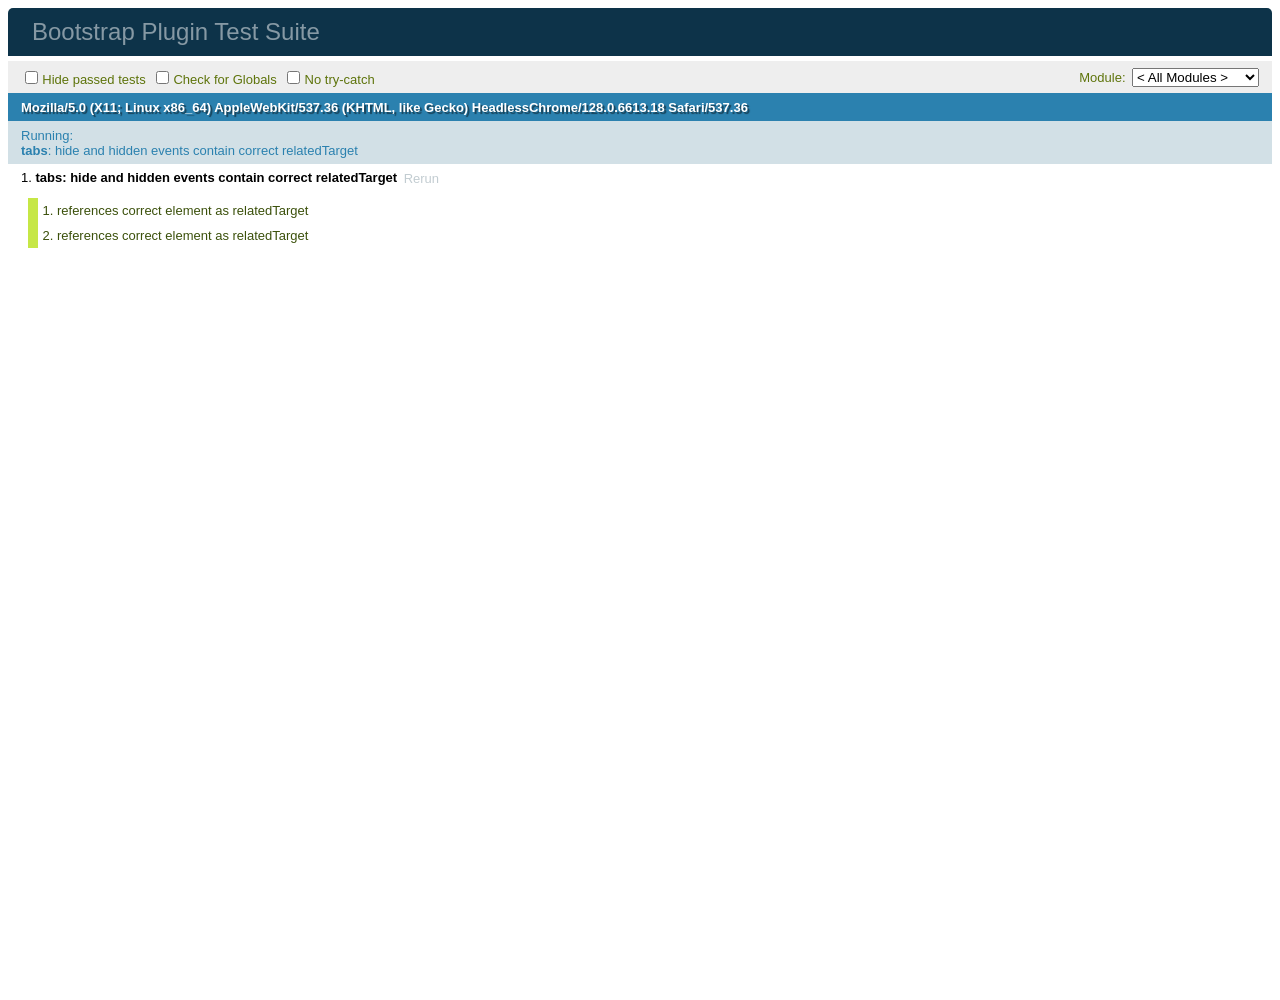
<file: node_modules/bootstrap/js/tests/index.html>
<!DOCTYPE html>
<html>
  <head>
    <meta charset="utf-8">
    <title>Bootstrap Plugin Test Suite</title>
    <meta name="viewport" content="width=device-width, initial-scale=1">

    <!-- jQuery -->
    <script src="vendor/jquery.min.js"></script>

    <!-- QUnit -->
    <link rel="stylesheet" href="vendor/qunit.css" media="screen">
    <script src="vendor/qunit.js"></script>
    <style>
      #qunit-tests > li.pass {
        display: none;/* Make it easier to see failing tests in Sauce screencasts */
      }

      #qunit-fixture {
        top: 0;
        left: 0;
      }
    </style>
    <script>
      // See https://github.com/axemclion/grunt-saucelabs#test-result-details-with-qunit
      var log = []
      QUnit.done(function (testResults) {
        var tests = []
        for (var i = 0, len = log.length; i < len; i++) {
          var details = log[i]
          tests.push({
            name: details.name,
            result: details.result,
            expected: details.expected,
            actual: details.actual,
            source: details.source
          })
        }
        testResults.tests = tests

        window.global_test_results = testResults
      })

      QUnit.testStart(function (testDetails) {
        $(window).scrollTop(0)
        QUnit.log = function (details) {
          if (!details.result) {
            details.name = testDetails.name
            log.push(details)
          }
        }
      })

      // Cleanup
      QUnit.testDone(function () {
        $('#qunit-fixture').empty()
        $('#modal-test, .modal-backdrop').remove()
      })
    </script>

    <!-- Plugin sources -->
    <script>$.support.transition = false</script>
    <script src="../../js/alert.js"></script>
    <script src="../../js/button.js"></script>
    <script src="../../js/carousel.js"></script>
    <script src="../../js/collapse.js"></script>
    <script src="../../js/dropdown.js"></script>
    <script src="../../js/modal.js"></script>
    <script src="../../js/scrollspy.js"></script>
    <script src="../../js/tab.js"></script>
    <script src="../../js/tooltip.js"></script>
    <script src="../../js/popover.js"></script>
    <script src="../../js/affix.js"></script>

    <!-- Unit tests -->
    <script src="unit/alert.js"></script>
    <script src="unit/button.js"></script>
    <script src="unit/carousel.js"></script>
    <script src="unit/collapse.js"></script>
    <script src="unit/dropdown.js"></script>
    <script src="unit/modal.js"></script>
    <script src="unit/scrollspy.js"></script>
    <script src="unit/tab.js"></script>
    <script src="unit/tooltip.js"></script>
    <script src="unit/popover.js"></script>
    <script src="unit/affix.js"></script>

  </head>
  <body>
    <div id="qunit-container">
      <div id="qunit"></div>
      <div id="qunit-fixture"></div>
    </div>
  </body>
</html>
</file>
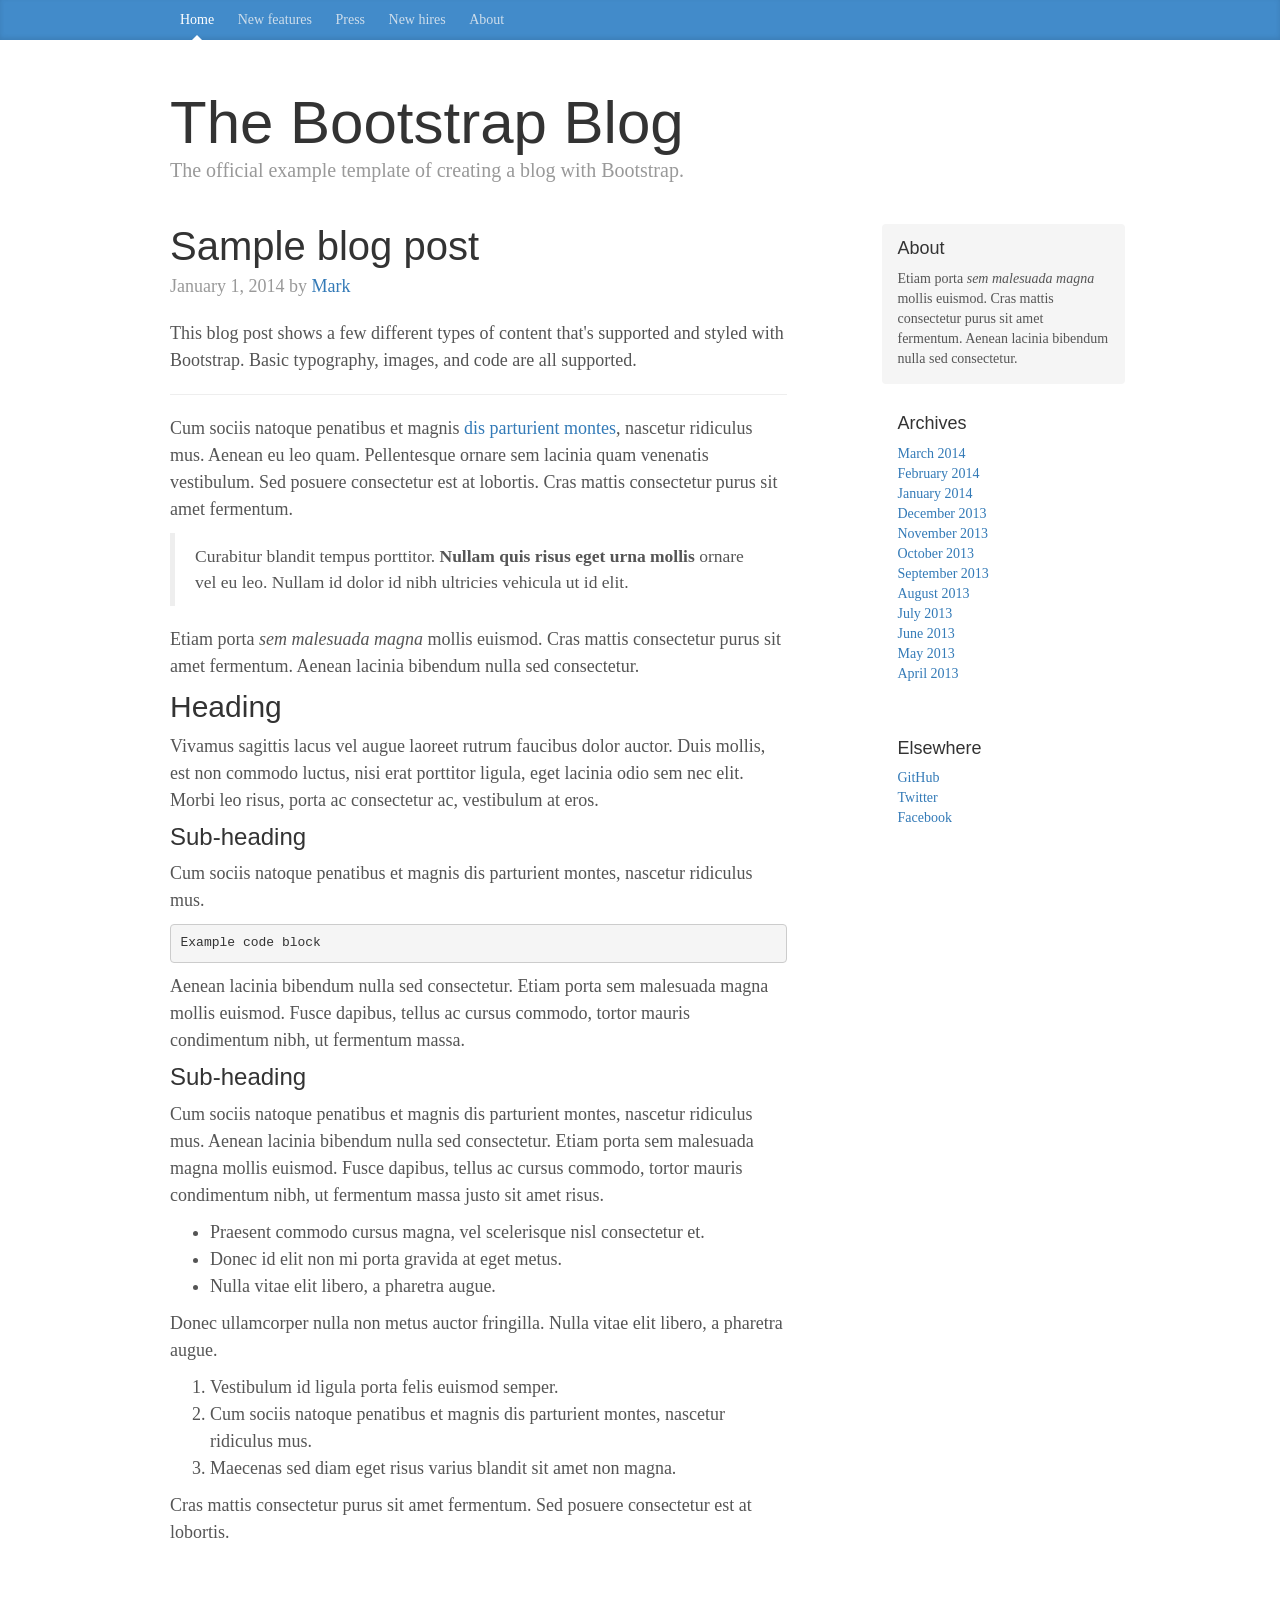
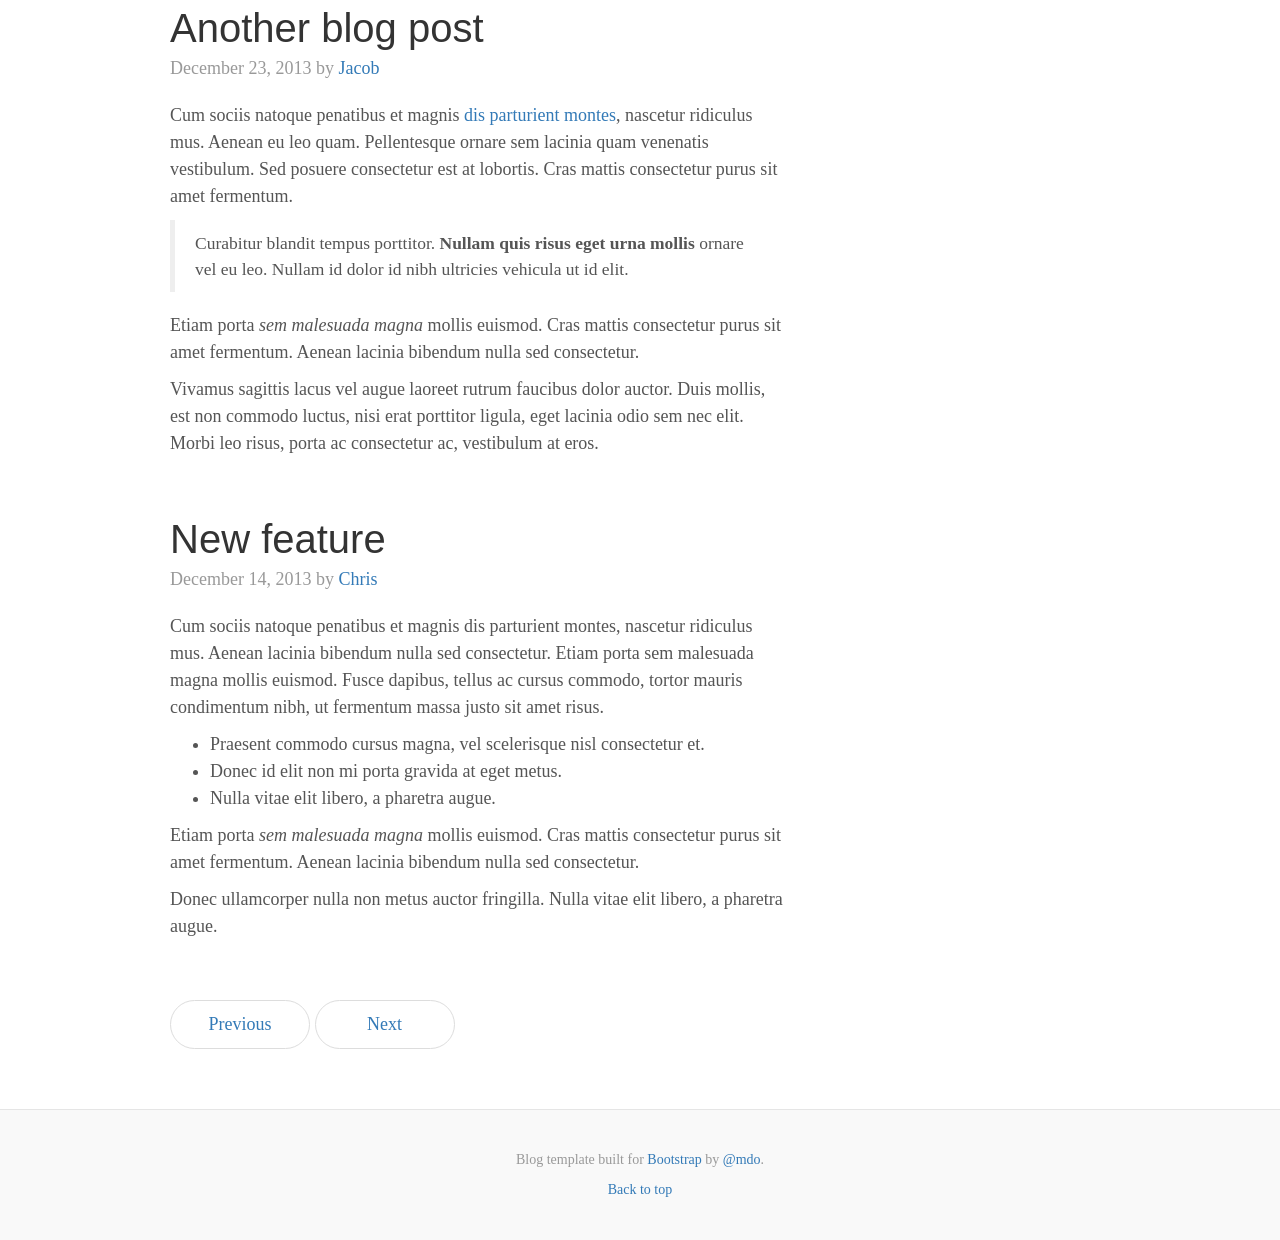
<file: node_modules/bootstrap/docs/examples/blog/index.html>
<!DOCTYPE html>
<html lang="en">
  <head>
    <meta charset="utf-8">
    <meta http-equiv="X-UA-Compatible" content="IE=edge">
    <meta name="viewport" content="width=device-width, initial-scale=1">
    <meta name="description" content="">
    <meta name="author" content="">
    <link rel="icon" href="../../favicon.ico">

    <title>Blog Template for Bootstrap</title>

    <!-- Bootstrap core CSS -->
    <link href="../../dist/css/bootstrap.min.css" rel="stylesheet">

    <!-- Custom styles for this template -->
    <link href="blog.css" rel="stylesheet">

    <!-- Just for debugging purposes. Don't actually copy these 2 lines! -->
    <!--[if lt IE 9]><script src="../../assets/js/ie8-responsive-file-warning.js"></script><![endif]-->
    <script src="../../assets/js/ie-emulation-modes-warning.js"></script>

    <!-- HTML5 shim and Respond.js for IE8 support of HTML5 elements and media queries -->
    <!--[if lt IE 9]>
      <script src="https://oss.maxcdn.com/html5shiv/3.7.2/html5shiv.min.js"></script>
      <script src="https://oss.maxcdn.com/respond/1.4.2/respond.min.js"></script>
    <![endif]-->
  </head>

  <body>

    <div class="blog-masthead">
      <div class="container">
        <nav class="blog-nav">
          <a class="blog-nav-item active" href="#">Home</a>
          <a class="blog-nav-item" href="#">New features</a>
          <a class="blog-nav-item" href="#">Press</a>
          <a class="blog-nav-item" href="#">New hires</a>
          <a class="blog-nav-item" href="#">About</a>
        </nav>
      </div>
    </div>

    <div class="container">

      <div class="blog-header">
        <h1 class="blog-title">The Bootstrap Blog</h1>
        <p class="lead blog-description">The official example template of creating a blog with Bootstrap.</p>
      </div>

      <div class="row">

        <div class="col-sm-8 blog-main">

          <div class="blog-post">
            <h2 class="blog-post-title">Sample blog post</h2>
            <p class="blog-post-meta">January 1, 2014 by <a href="#">Mark</a></p>

            <p>This blog post shows a few different types of content that's supported and styled with Bootstrap. Basic typography, images, and code are all supported.</p>
            <hr>
            <p>Cum sociis natoque penatibus et magnis <a href="#">dis parturient montes</a>, nascetur ridiculus mus. Aenean eu leo quam. Pellentesque ornare sem lacinia quam venenatis vestibulum. Sed posuere consectetur est at lobortis. Cras mattis consectetur purus sit amet fermentum.</p>
            <blockquote>
              <p>Curabitur blandit tempus porttitor. <strong>Nullam quis risus eget urna mollis</strong> ornare vel eu leo. Nullam id dolor id nibh ultricies vehicula ut id elit.</p>
            </blockquote>
            <p>Etiam porta <em>sem malesuada magna</em> mollis euismod. Cras mattis consectetur purus sit amet fermentum. Aenean lacinia bibendum nulla sed consectetur.</p>
            <h2>Heading</h2>
            <p>Vivamus sagittis lacus vel augue laoreet rutrum faucibus dolor auctor. Duis mollis, est non commodo luctus, nisi erat porttitor ligula, eget lacinia odio sem nec elit. Morbi leo risus, porta ac consectetur ac, vestibulum at eros.</p>
            <h3>Sub-heading</h3>
            <p>Cum sociis natoque penatibus et magnis dis parturient montes, nascetur ridiculus mus.</p>
            <pre><code>Example code block</code></pre>
            <p>Aenean lacinia bibendum nulla sed consectetur. Etiam porta sem malesuada magna mollis euismod. Fusce dapibus, tellus ac cursus commodo, tortor mauris condimentum nibh, ut fermentum massa.</p>
            <h3>Sub-heading</h3>
            <p>Cum sociis natoque penatibus et magnis dis parturient montes, nascetur ridiculus mus. Aenean lacinia bibendum nulla sed consectetur. Etiam porta sem malesuada magna mollis euismod. Fusce dapibus, tellus ac cursus commodo, tortor mauris condimentum nibh, ut fermentum massa justo sit amet risus.</p>
            <ul>
              <li>Praesent commodo cursus magna, vel scelerisque nisl consectetur et.</li>
              <li>Donec id elit non mi porta gravida at eget metus.</li>
              <li>Nulla vitae elit libero, a pharetra augue.</li>
            </ul>
            <p>Donec ullamcorper nulla non metus auctor fringilla. Nulla vitae elit libero, a pharetra augue.</p>
            <ol>
              <li>Vestibulum id ligula porta felis euismod semper.</li>
              <li>Cum sociis natoque penatibus et magnis dis parturient montes, nascetur ridiculus mus.</li>
              <li>Maecenas sed diam eget risus varius blandit sit amet non magna.</li>
            </ol>
            <p>Cras mattis consectetur purus sit amet fermentum. Sed posuere consectetur est at lobortis.</p>
          </div><!-- /.blog-post -->

          <div class="blog-post">
            <h2 class="blog-post-title">Another blog post</h2>
            <p class="blog-post-meta">December 23, 2013 by <a href="#">Jacob</a></p>

            <p>Cum sociis natoque penatibus et magnis <a href="#">dis parturient montes</a>, nascetur ridiculus mus. Aenean eu leo quam. Pellentesque ornare sem lacinia quam venenatis vestibulum. Sed posuere consectetur est at lobortis. Cras mattis consectetur purus sit amet fermentum.</p>
            <blockquote>
              <p>Curabitur blandit tempus porttitor. <strong>Nullam quis risus eget urna mollis</strong> ornare vel eu leo. Nullam id dolor id nibh ultricies vehicula ut id elit.</p>
            </blockquote>
            <p>Etiam porta <em>sem malesuada magna</em> mollis euismod. Cras mattis consectetur purus sit amet fermentum. Aenean lacinia bibendum nulla sed consectetur.</p>
            <p>Vivamus sagittis lacus vel augue laoreet rutrum faucibus dolor auctor. Duis mollis, est non commodo luctus, nisi erat porttitor ligula, eget lacinia odio sem nec elit. Morbi leo risus, porta ac consectetur ac, vestibulum at eros.</p>
          </div><!-- /.blog-post -->

          <div class="blog-post">
            <h2 class="blog-post-title">New feature</h2>
            <p class="blog-post-meta">December 14, 2013 by <a href="#">Chris</a></p>

            <p>Cum sociis natoque penatibus et magnis dis parturient montes, nascetur ridiculus mus. Aenean lacinia bibendum nulla sed consectetur. Etiam porta sem malesuada magna mollis euismod. Fusce dapibus, tellus ac cursus commodo, tortor mauris condimentum nibh, ut fermentum massa justo sit amet risus.</p>
            <ul>
              <li>Praesent commodo cursus magna, vel scelerisque nisl consectetur et.</li>
              <li>Donec id elit non mi porta gravida at eget metus.</li>
              <li>Nulla vitae elit libero, a pharetra augue.</li>
            </ul>
            <p>Etiam porta <em>sem malesuada magna</em> mollis euismod. Cras mattis consectetur purus sit amet fermentum. Aenean lacinia bibendum nulla sed consectetur.</p>
            <p>Donec ullamcorper nulla non metus auctor fringilla. Nulla vitae elit libero, a pharetra augue.</p>
          </div><!-- /.blog-post -->

          <nav>
            <ul class="pager">
              <li><a href="#">Previous</a></li>
              <li><a href="#">Next</a></li>
            </ul>
          </nav>

        </div><!-- /.blog-main -->

        <div class="col-sm-3 col-sm-offset-1 blog-sidebar">
          <div class="sidebar-module sidebar-module-inset">
            <h4>About</h4>
            <p>Etiam porta <em>sem malesuada magna</em> mollis euismod. Cras mattis consectetur purus sit amet fermentum. Aenean lacinia bibendum nulla sed consectetur.</p>
          </div>
          <div class="sidebar-module">
            <h4>Archives</h4>
            <ol class="list-unstyled">
              <li><a href="#">March 2014</a></li>
              <li><a href="#">February 2014</a></li>
              <li><a href="#">January 2014</a></li>
              <li><a href="#">December 2013</a></li>
              <li><a href="#">November 2013</a></li>
              <li><a href="#">October 2013</a></li>
              <li><a href="#">September 2013</a></li>
              <li><a href="#">August 2013</a></li>
              <li><a href="#">July 2013</a></li>
              <li><a href="#">June 2013</a></li>
              <li><a href="#">May 2013</a></li>
              <li><a href="#">April 2013</a></li>
            </ol>
          </div>
          <div class="sidebar-module">
            <h4>Elsewhere</h4>
            <ol class="list-unstyled">
              <li><a href="#">GitHub</a></li>
              <li><a href="#">Twitter</a></li>
              <li><a href="#">Facebook</a></li>
            </ol>
          </div>
        </div><!-- /.blog-sidebar -->

      </div><!-- /.row -->

    </div><!-- /.container -->

    <footer class="blog-footer">
      <p>Blog template built for <a href="http://getbootstrap.com">Bootstrap</a> by <a href="https://twitter.com/mdo">@mdo</a>.</p>
      <p>
        <a href="#">Back to top</a>
      </p>
    </footer>


    <!-- Bootstrap core JavaScript
    ================================================== -->
    <!-- Placed at the end of the document so the pages load faster -->
    <script src="https://ajax.googleapis.com/ajax/libs/jquery/1.11.1/jquery.min.js"></script>
    <script src="../../dist/js/bootstrap.min.js"></script>
    <script src="../../assets/js/docs.min.js"></script>
    <!-- IE10 viewport hack for Surface/desktop Windows 8 bug -->
    <script src="../../assets/js/ie10-viewport-bug-workaround.js"></script>
  </body>
</html>
</file>
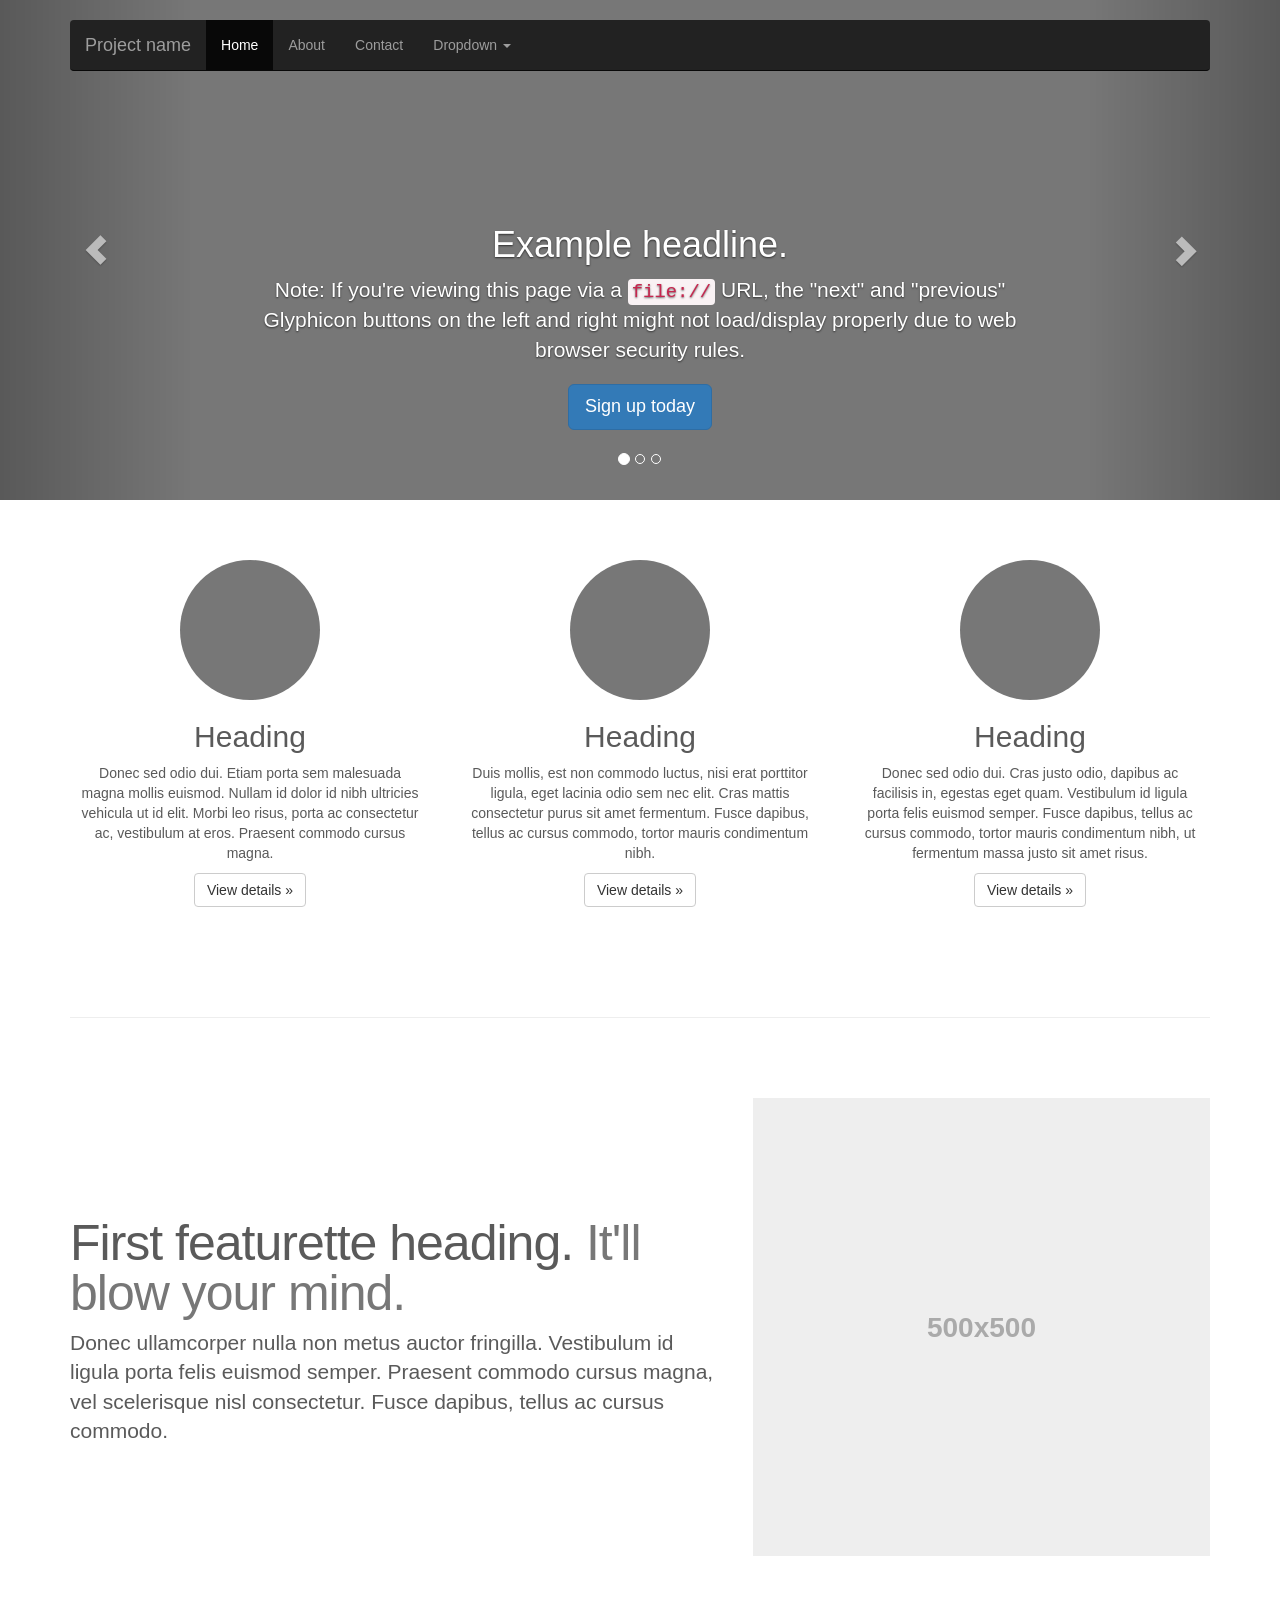
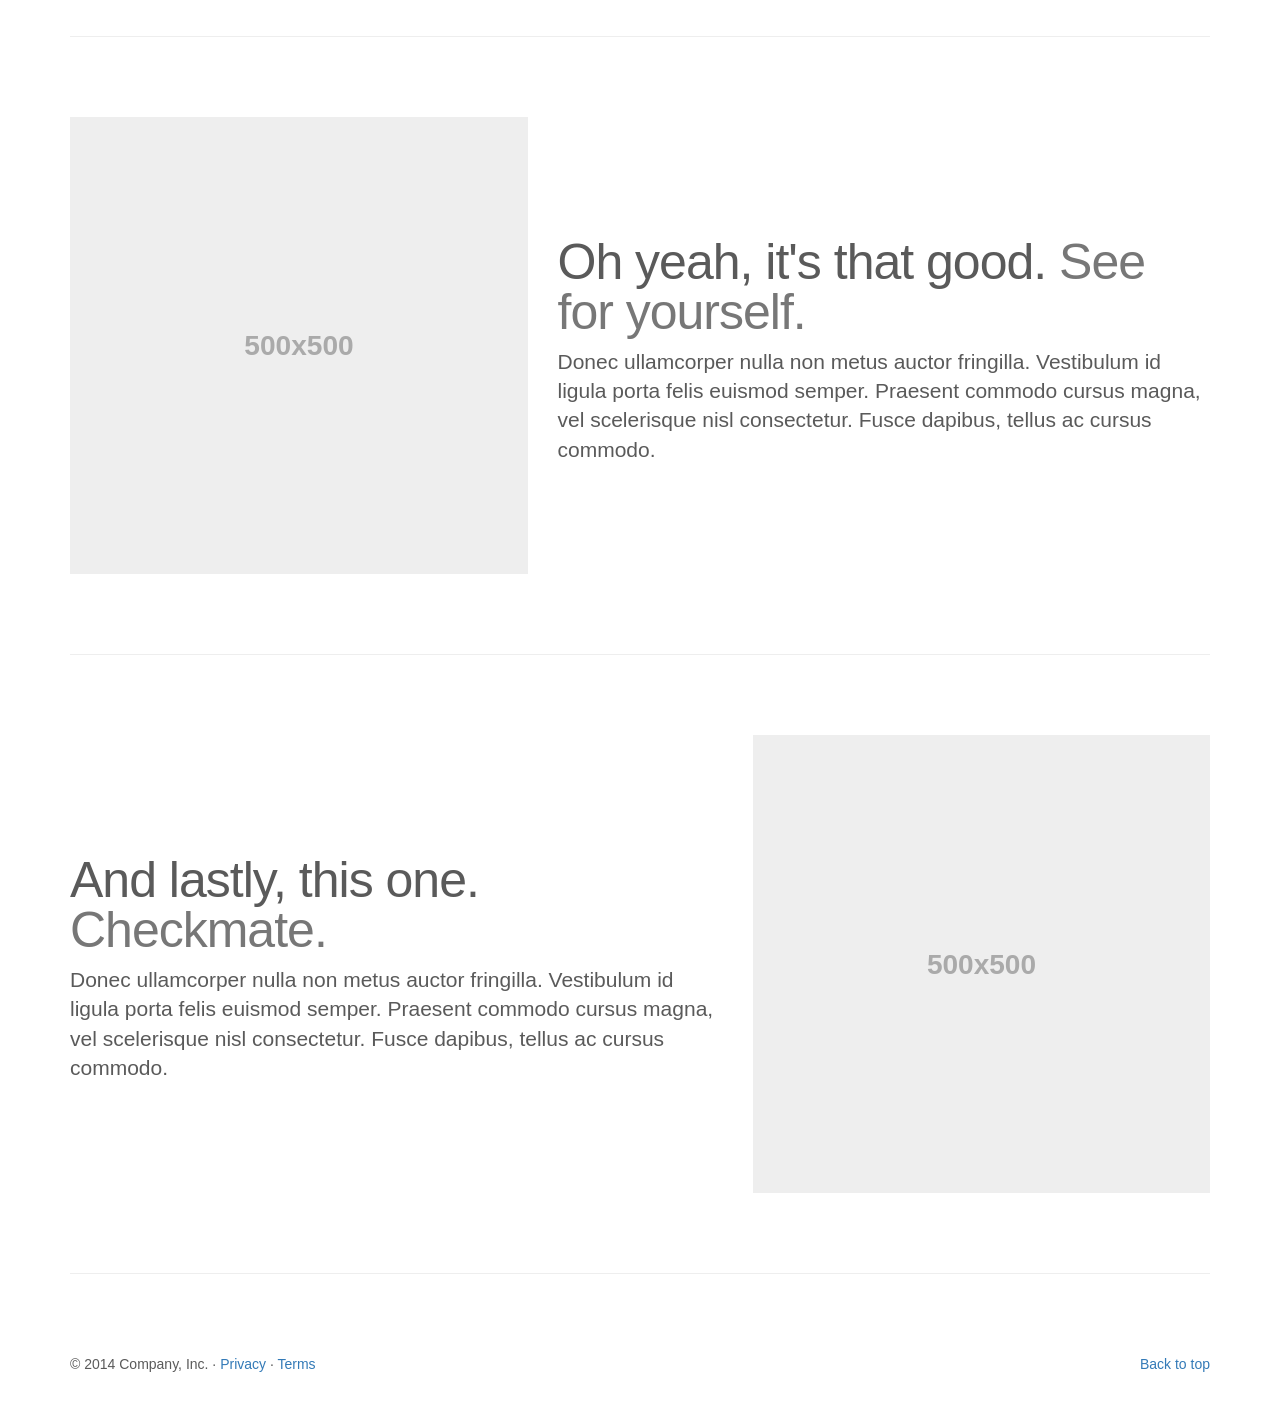
<file: node_modules/bootstrap/docs/examples/carousel/index.html>
<!DOCTYPE html>
<html lang="en">
  <head>
    <meta charset="utf-8">
    <meta http-equiv="X-UA-Compatible" content="IE=edge">
    <meta name="viewport" content="width=device-width, initial-scale=1">
    <meta name="description" content="">
    <meta name="author" content="">
    <link rel="icon" href="../../favicon.ico">

    <title>Carousel Template for Bootstrap</title>

    <!-- Bootstrap core CSS -->
    <link href="../../dist/css/bootstrap.min.css" rel="stylesheet">

    <!-- Just for debugging purposes. Don't actually copy these 2 lines! -->
    <!--[if lt IE 9]><script src="../../assets/js/ie8-responsive-file-warning.js"></script><![endif]-->
    <script src="../../assets/js/ie-emulation-modes-warning.js"></script>

    <!-- HTML5 shim and Respond.js for IE8 support of HTML5 elements and media queries -->
    <!--[if lt IE 9]>
      <script src="https://oss.maxcdn.com/html5shiv/3.7.2/html5shiv.min.js"></script>
      <script src="https://oss.maxcdn.com/respond/1.4.2/respond.min.js"></script>
    <![endif]-->

    <!-- Custom styles for this template -->
    <link href="carousel.css" rel="stylesheet">
  </head>
<!-- NAVBAR
================================================== -->
  <body>
    <div class="navbar-wrapper">
      <div class="container">

        <nav class="navbar navbar-inverse navbar-static-top" role="navigation">
          <div class="container">
            <div class="navbar-header">
              <button type="button" class="navbar-toggle collapsed" data-toggle="collapse" data-target="#navbar" aria-expanded="false" aria-controls="navbar">
                <span class="sr-only">Toggle navigation</span>
                <span class="icon-bar"></span>
                <span class="icon-bar"></span>
                <span class="icon-bar"></span>
              </button>
              <a class="navbar-brand" href="#">Project name</a>
            </div>
            <div id="navbar" class="navbar-collapse collapse">
              <ul class="nav navbar-nav">
                <li class="active"><a href="#">Home</a></li>
                <li><a href="#about">About</a></li>
                <li><a href="#contact">Contact</a></li>
                <li class="dropdown">
                  <a href="#" class="dropdown-toggle" data-toggle="dropdown" role="button" aria-expanded="false">Dropdown <span class="caret"></span></a>
                  <ul class="dropdown-menu" role="menu">
                    <li><a href="#">Action</a></li>
                    <li><a href="#">Another action</a></li>
                    <li><a href="#">Something else here</a></li>
                    <li class="divider"></li>
                    <li class="dropdown-header">Nav header</li>
                    <li><a href="#">Separated link</a></li>
                    <li><a href="#">One more separated link</a></li>
                  </ul>
                </li>
              </ul>
            </div>
          </div>
        </nav>

      </div>
    </div>


    <!-- Carousel
    ================================================== -->
    <div id="myCarousel" class="carousel slide" data-ride="carousel">
      <!-- Indicators -->
      <ol class="carousel-indicators">
        <li data-target="#myCarousel" data-slide-to="0" class="active"></li>
        <li data-target="#myCarousel" data-slide-to="1"></li>
        <li data-target="#myCarousel" data-slide-to="2"></li>
      </ol>
      <div class="carousel-inner" role="listbox">
        <div class="item active">
          <img src="[data-uri]" alt="First slide">
          <div class="container">
            <div class="carousel-caption">
              <h1>Example headline.</h1>
              <p>Note: If you're viewing this page via a <code>file://</code> URL, the "next" and "previous" Glyphicon buttons on the left and right might not load/display properly due to web browser security rules.</p>
              <p><a class="btn btn-lg btn-primary" href="#" role="button">Sign up today</a></p>
            </div>
          </div>
        </div>
        <div class="item">
          <img src="[data-uri]" alt="Second slide">
          <div class="container">
            <div class="carousel-caption">
              <h1>Another example headline.</h1>
              <p>Cras justo odio, dapibus ac facilisis in, egestas eget quam. Donec id elit non mi porta gravida at eget metus. Nullam id dolor id nibh ultricies vehicula ut id elit.</p>
              <p><a class="btn btn-lg btn-primary" href="#" role="button">Learn more</a></p>
            </div>
          </div>
        </div>
        <div class="item">
          <img src="[data-uri]" alt="Third slide">
          <div class="container">
            <div class="carousel-caption">
              <h1>One more for good measure.</h1>
              <p>Cras justo odio, dapibus ac facilisis in, egestas eget quam. Donec id elit non mi porta gravida at eget metus. Nullam id dolor id nibh ultricies vehicula ut id elit.</p>
              <p><a class="btn btn-lg btn-primary" href="#" role="button">Browse gallery</a></p>
            </div>
          </div>
        </div>
      </div>
      <a class="left carousel-control" href="#myCarousel" role="button" data-slide="prev">
        <span class="glyphicon glyphicon-chevron-left" aria-hidden="true"></span>
        <span class="sr-only">Previous</span>
      </a>
      <a class="right carousel-control" href="#myCarousel" role="button" data-slide="next">
        <span class="glyphicon glyphicon-chevron-right" aria-hidden="true"></span>
        <span class="sr-only">Next</span>
      </a>
    </div><!-- /.carousel -->


    <!-- Marketing messaging and featurettes
    ================================================== -->
    <!-- Wrap the rest of the page in another container to center all the content. -->

    <div class="container marketing">

      <!-- Three columns of text below the carousel -->
      <div class="row">
        <div class="col-lg-4">
          <img class="img-circle" src="[data-uri]" alt="Generic placeholder image" style="width: 140px; height: 140px;">
          <h2>Heading</h2>
          <p>Donec sed odio dui. Etiam porta sem malesuada magna mollis euismod. Nullam id dolor id nibh ultricies vehicula ut id elit. Morbi leo risus, porta ac consectetur ac, vestibulum at eros. Praesent commodo cursus magna.</p>
          <p><a class="btn btn-default" href="#" role="button">View details &raquo;</a></p>
        </div><!-- /.col-lg-4 -->
        <div class="col-lg-4">
          <img class="img-circle" src="[data-uri]" alt="Generic placeholder image" style="width: 140px; height: 140px;">
          <h2>Heading</h2>
          <p>Duis mollis, est non commodo luctus, nisi erat porttitor ligula, eget lacinia odio sem nec elit. Cras mattis consectetur purus sit amet fermentum. Fusce dapibus, tellus ac cursus commodo, tortor mauris condimentum nibh.</p>
          <p><a class="btn btn-default" href="#" role="button">View details &raquo;</a></p>
        </div><!-- /.col-lg-4 -->
        <div class="col-lg-4">
          <img class="img-circle" src="[data-uri]" alt="Generic placeholder image" style="width: 140px; height: 140px;">
          <h2>Heading</h2>
          <p>Donec sed odio dui. Cras justo odio, dapibus ac facilisis in, egestas eget quam. Vestibulum id ligula porta felis euismod semper. Fusce dapibus, tellus ac cursus commodo, tortor mauris condimentum nibh, ut fermentum massa justo sit amet risus.</p>
          <p><a class="btn btn-default" href="#" role="button">View details &raquo;</a></p>
        </div><!-- /.col-lg-4 -->
      </div><!-- /.row -->


      <!-- START THE FEATURETTES -->

      <hr class="featurette-divider">

      <div class="row featurette">
        <div class="col-md-7">
          <h2 class="featurette-heading">First featurette heading. <span class="text-muted">It'll blow your mind.</span></h2>
          <p class="lead">Donec ullamcorper nulla non metus auctor fringilla. Vestibulum id ligula porta felis euismod semper. Praesent commodo cursus magna, vel scelerisque nisl consectetur. Fusce dapibus, tellus ac cursus commodo.</p>
        </div>
        <div class="col-md-5">
          <img class="featurette-image img-responsive" data-src="holder.js/500x500/auto" alt="Generic placeholder image">
        </div>
      </div>

      <hr class="featurette-divider">

      <div class="row featurette">
        <div class="col-md-5">
          <img class="featurette-image img-responsive" data-src="holder.js/500x500/auto" alt="Generic placeholder image">
        </div>
        <div class="col-md-7">
          <h2 class="featurette-heading">Oh yeah, it's that good. <span class="text-muted">See for yourself.</span></h2>
          <p class="lead">Donec ullamcorper nulla non metus auctor fringilla. Vestibulum id ligula porta felis euismod semper. Praesent commodo cursus magna, vel scelerisque nisl consectetur. Fusce dapibus, tellus ac cursus commodo.</p>
        </div>
      </div>

      <hr class="featurette-divider">

      <div class="row featurette">
        <div class="col-md-7">
          <h2 class="featurette-heading">And lastly, this one. <span class="text-muted">Checkmate.</span></h2>
          <p class="lead">Donec ullamcorper nulla non metus auctor fringilla. Vestibulum id ligula porta felis euismod semper. Praesent commodo cursus magna, vel scelerisque nisl consectetur. Fusce dapibus, tellus ac cursus commodo.</p>
        </div>
        <div class="col-md-5">
          <img class="featurette-image img-responsive" data-src="holder.js/500x500/auto" alt="Generic placeholder image">
        </div>
      </div>

      <hr class="featurette-divider">

      <!-- /END THE FEATURETTES -->


      <!-- FOOTER -->
      <footer>
        <p class="pull-right"><a href="#">Back to top</a></p>
        <p>&copy; 2014 Company, Inc. &middot; <a href="#">Privacy</a> &middot; <a href="#">Terms</a></p>
      </footer>

    </div><!-- /.container -->


    <!-- Bootstrap core JavaScript
    ================================================== -->
    <!-- Placed at the end of the document so the pages load faster -->
    <script src="https://ajax.googleapis.com/ajax/libs/jquery/1.11.1/jquery.min.js"></script>
    <script src="../../dist/js/bootstrap.min.js"></script>
    <script src="../../assets/js/docs.min.js"></script>
    <!-- IE10 viewport hack for Surface/desktop Windows 8 bug -->
    <script src="../../assets/js/ie10-viewport-bug-workaround.js"></script>
  </body>
</html>
</file>
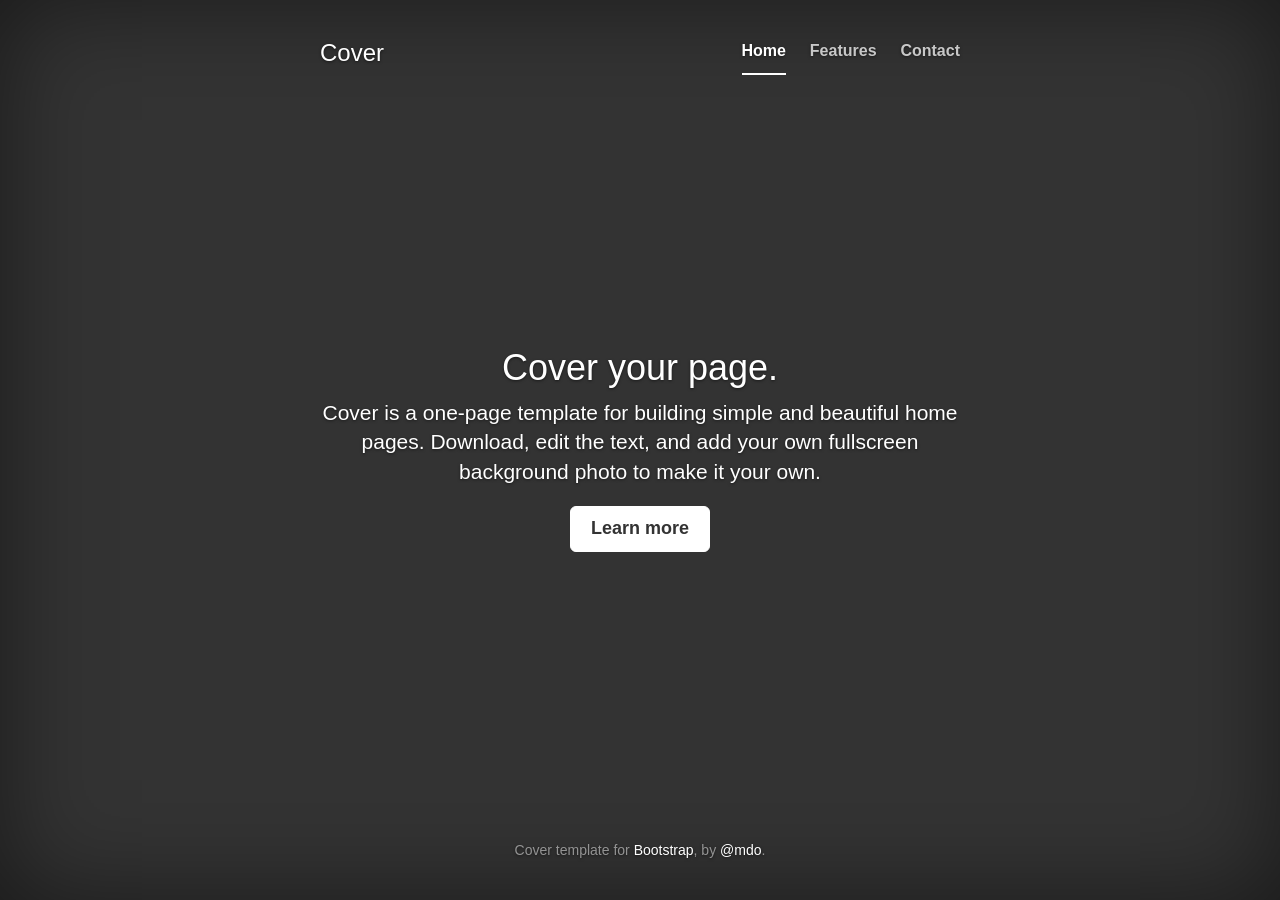
<file: node_modules/bootstrap/docs/examples/cover/index.html>
<!DOCTYPE html>
<html lang="en">
  <head>
    <meta charset="utf-8">
    <meta http-equiv="X-UA-Compatible" content="IE=edge">
    <meta name="viewport" content="width=device-width, initial-scale=1">
    <meta name="description" content="">
    <meta name="author" content="">
    <link rel="icon" href="../../favicon.ico">

    <title>Cover Template for Bootstrap</title>

    <!-- Bootstrap core CSS -->
    <link href="../../dist/css/bootstrap.min.css" rel="stylesheet">

    <!-- Custom styles for this template -->
    <link href="cover.css" rel="stylesheet">

    <!-- Just for debugging purposes. Don't actually copy these 2 lines! -->
    <!--[if lt IE 9]><script src="../../assets/js/ie8-responsive-file-warning.js"></script><![endif]-->
    <script src="../../assets/js/ie-emulation-modes-warning.js"></script>

    <!-- HTML5 shim and Respond.js for IE8 support of HTML5 elements and media queries -->
    <!--[if lt IE 9]>
      <script src="https://oss.maxcdn.com/html5shiv/3.7.2/html5shiv.min.js"></script>
      <script src="https://oss.maxcdn.com/respond/1.4.2/respond.min.js"></script>
    <![endif]-->
  </head>

  <body>

    <div class="site-wrapper">

      <div class="site-wrapper-inner">

        <div class="cover-container">

          <div class="masthead clearfix">
            <div class="inner">
              <h3 class="masthead-brand">Cover</h3>
              <nav>
                <ul class="nav masthead-nav">
                  <li class="active"><a href="#">Home</a></li>
                  <li><a href="#">Features</a></li>
                  <li><a href="#">Contact</a></li>
                </ul>
              </nav>
            </div>
          </div>

          <div class="inner cover">
            <h1 class="cover-heading">Cover your page.</h1>
            <p class="lead">Cover is a one-page template for building simple and beautiful home pages. Download, edit the text, and add your own fullscreen background photo to make it your own.</p>
            <p class="lead">
              <a href="#" class="btn btn-lg btn-default">Learn more</a>
            </p>
          </div>

          <div class="mastfoot">
            <div class="inner">
              <p>Cover template for <a href="http://getbootstrap.com">Bootstrap</a>, by <a href="https://twitter.com/mdo">@mdo</a>.</p>
            </div>
          </div>

        </div>

      </div>

    </div>

    <!-- Bootstrap core JavaScript
    ================================================== -->
    <!-- Placed at the end of the document so the pages load faster -->
    <script src="https://ajax.googleapis.com/ajax/libs/jquery/1.11.1/jquery.min.js"></script>
    <script src="../../dist/js/bootstrap.min.js"></script>
    <script src="../../assets/js/docs.min.js"></script>
    <!-- IE10 viewport hack for Surface/desktop Windows 8 bug -->
    <script src="../../assets/js/ie10-viewport-bug-workaround.js"></script>
  </body>
</html>
</file>
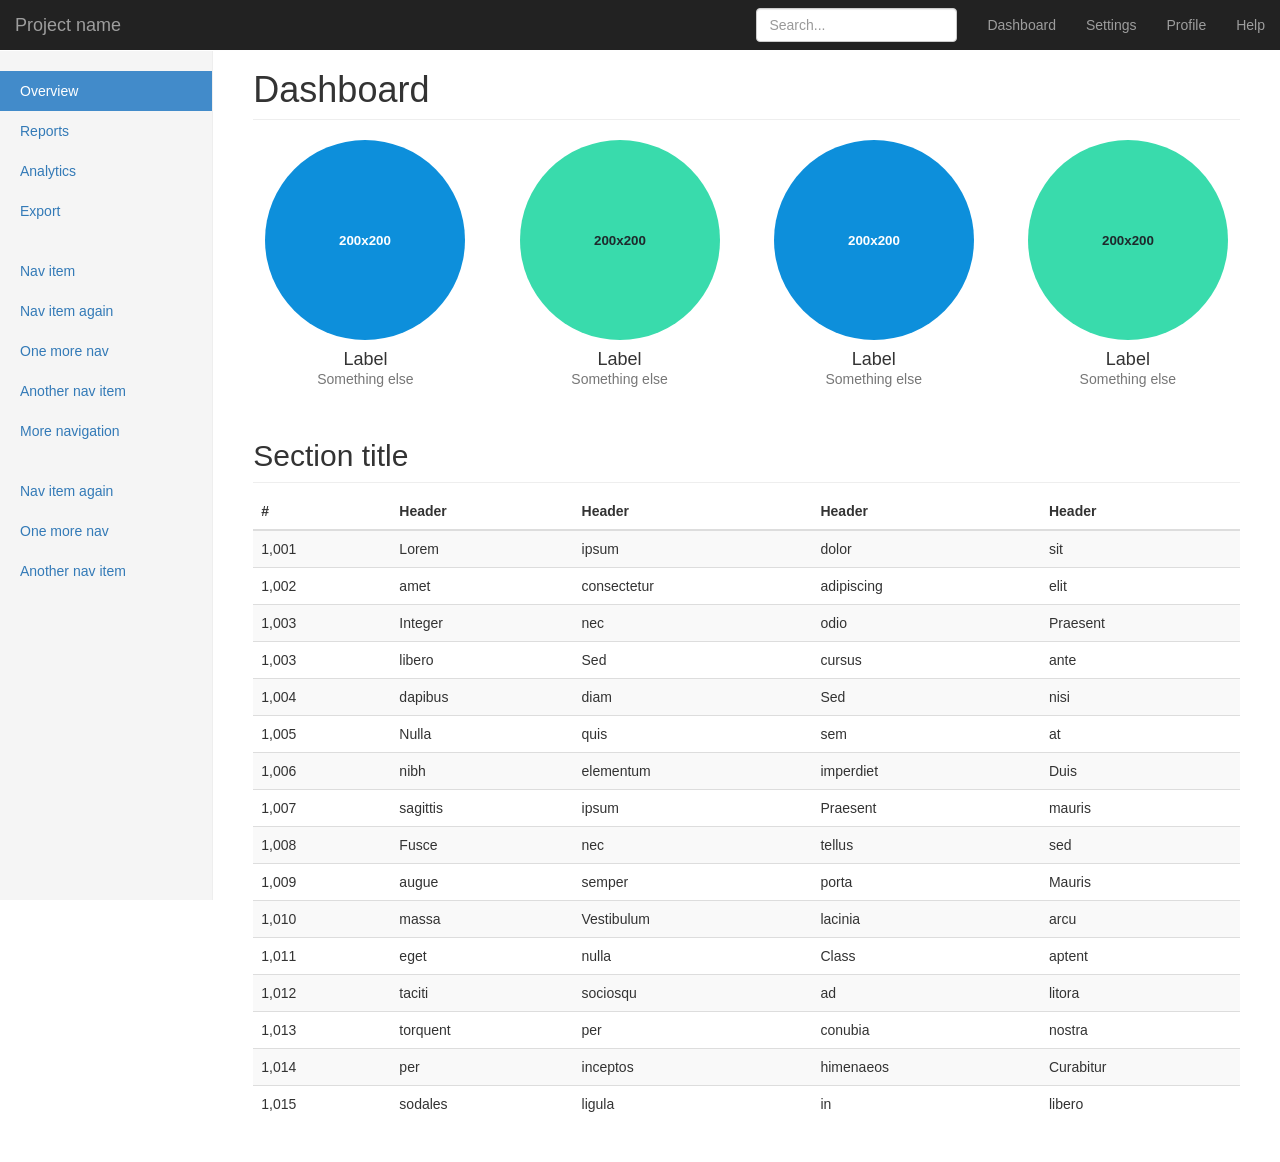
<file: node_modules/bootstrap/docs/examples/dashboard/index.html>
<!DOCTYPE html>
<html lang="en">
  <head>
    <meta charset="utf-8">
    <meta http-equiv="X-UA-Compatible" content="IE=edge">
    <meta name="viewport" content="width=device-width, initial-scale=1">
    <meta name="description" content="">
    <meta name="author" content="">
    <link rel="icon" href="../../favicon.ico">

    <title>Dashboard Template for Bootstrap</title>

    <!-- Bootstrap core CSS -->
    <link href="../../dist/css/bootstrap.min.css" rel="stylesheet">

    <!-- Custom styles for this template -->
    <link href="dashboard.css" rel="stylesheet">

    <!-- Just for debugging purposes. Don't actually copy these 2 lines! -->
    <!--[if lt IE 9]><script src="../../assets/js/ie8-responsive-file-warning.js"></script><![endif]-->
    <script src="../../assets/js/ie-emulation-modes-warning.js"></script>

    <!-- HTML5 shim and Respond.js for IE8 support of HTML5 elements and media queries -->
    <!--[if lt IE 9]>
      <script src="https://oss.maxcdn.com/html5shiv/3.7.2/html5shiv.min.js"></script>
      <script src="https://oss.maxcdn.com/respond/1.4.2/respond.min.js"></script>
    <![endif]-->
  </head>

  <body>

    <nav class="navbar navbar-inverse navbar-fixed-top" role="navigation">
      <div class="container-fluid">
        <div class="navbar-header">
          <button type="button" class="navbar-toggle collapsed" data-toggle="collapse" data-target="#navbar" aria-expanded="false" aria-controls="navbar">
            <span class="sr-only">Toggle navigation</span>
            <span class="icon-bar"></span>
            <span class="icon-bar"></span>
            <span class="icon-bar"></span>
          </button>
          <a class="navbar-brand" href="#">Project name</a>
        </div>
        <div id="navbar" class="navbar-collapse collapse">
          <ul class="nav navbar-nav navbar-right">
            <li><a href="#">Dashboard</a></li>
            <li><a href="#">Settings</a></li>
            <li><a href="#">Profile</a></li>
            <li><a href="#">Help</a></li>
          </ul>
          <form class="navbar-form navbar-right">
            <input type="text" class="form-control" placeholder="Search...">
          </form>
        </div>
      </div>
    </nav>

    <div class="container-fluid">
      <div class="row">
        <div class="col-sm-3 col-md-2 sidebar">
          <ul class="nav nav-sidebar">
            <li class="active"><a href="#">Overview <span class="sr-only">(current)</span></a></li>
            <li><a href="#">Reports</a></li>
            <li><a href="#">Analytics</a></li>
            <li><a href="#">Export</a></li>
          </ul>
          <ul class="nav nav-sidebar">
            <li><a href="">Nav item</a></li>
            <li><a href="">Nav item again</a></li>
            <li><a href="">One more nav</a></li>
            <li><a href="">Another nav item</a></li>
            <li><a href="">More navigation</a></li>
          </ul>
          <ul class="nav nav-sidebar">
            <li><a href="">Nav item again</a></li>
            <li><a href="">One more nav</a></li>
            <li><a href="">Another nav item</a></li>
          </ul>
        </div>
        <div class="col-sm-9 col-sm-offset-3 col-md-10 col-md-offset-2 main">
          <h1 class="page-header">Dashboard</h1>

          <div class="row placeholders">
            <div class="col-xs-6 col-sm-3 placeholder">
              <img data-src="holder.js/200x200/auto/sky" class="img-responsive" alt="Generic placeholder thumbnail">
              <h4>Label</h4>
              <span class="text-muted">Something else</span>
            </div>
            <div class="col-xs-6 col-sm-3 placeholder">
              <img data-src="holder.js/200x200/auto/vine" class="img-responsive" alt="Generic placeholder thumbnail">
              <h4>Label</h4>
              <span class="text-muted">Something else</span>
            </div>
            <div class="col-xs-6 col-sm-3 placeholder">
              <img data-src="holder.js/200x200/auto/sky" class="img-responsive" alt="Generic placeholder thumbnail">
              <h4>Label</h4>
              <span class="text-muted">Something else</span>
            </div>
            <div class="col-xs-6 col-sm-3 placeholder">
              <img data-src="holder.js/200x200/auto/vine" class="img-responsive" alt="Generic placeholder thumbnail">
              <h4>Label</h4>
              <span class="text-muted">Something else</span>
            </div>
          </div>

          <h2 class="sub-header">Section title</h2>
          <div class="table-responsive">
            <table class="table table-striped">
              <thead>
                <tr>
                  <th>#</th>
                  <th>Header</th>
                  <th>Header</th>
                  <th>Header</th>
                  <th>Header</th>
                </tr>
              </thead>
              <tbody>
                <tr>
                  <td>1,001</td>
                  <td>Lorem</td>
                  <td>ipsum</td>
                  <td>dolor</td>
                  <td>sit</td>
                </tr>
                <tr>
                  <td>1,002</td>
                  <td>amet</td>
                  <td>consectetur</td>
                  <td>adipiscing</td>
                  <td>elit</td>
                </tr>
                <tr>
                  <td>1,003</td>
                  <td>Integer</td>
                  <td>nec</td>
                  <td>odio</td>
                  <td>Praesent</td>
                </tr>
                <tr>
                  <td>1,003</td>
                  <td>libero</td>
                  <td>Sed</td>
                  <td>cursus</td>
                  <td>ante</td>
                </tr>
                <tr>
                  <td>1,004</td>
                  <td>dapibus</td>
                  <td>diam</td>
                  <td>Sed</td>
                  <td>nisi</td>
                </tr>
                <tr>
                  <td>1,005</td>
                  <td>Nulla</td>
                  <td>quis</td>
                  <td>sem</td>
                  <td>at</td>
                </tr>
                <tr>
                  <td>1,006</td>
                  <td>nibh</td>
                  <td>elementum</td>
                  <td>imperdiet</td>
                  <td>Duis</td>
                </tr>
                <tr>
                  <td>1,007</td>
                  <td>sagittis</td>
                  <td>ipsum</td>
                  <td>Praesent</td>
                  <td>mauris</td>
                </tr>
                <tr>
                  <td>1,008</td>
                  <td>Fusce</td>
                  <td>nec</td>
                  <td>tellus</td>
                  <td>sed</td>
                </tr>
                <tr>
                  <td>1,009</td>
                  <td>augue</td>
                  <td>semper</td>
                  <td>porta</td>
                  <td>Mauris</td>
                </tr>
                <tr>
                  <td>1,010</td>
                  <td>massa</td>
                  <td>Vestibulum</td>
                  <td>lacinia</td>
                  <td>arcu</td>
                </tr>
                <tr>
                  <td>1,011</td>
                  <td>eget</td>
                  <td>nulla</td>
                  <td>Class</td>
                  <td>aptent</td>
                </tr>
                <tr>
                  <td>1,012</td>
                  <td>taciti</td>
                  <td>sociosqu</td>
                  <td>ad</td>
                  <td>litora</td>
                </tr>
                <tr>
                  <td>1,013</td>
                  <td>torquent</td>
                  <td>per</td>
                  <td>conubia</td>
                  <td>nostra</td>
                </tr>
                <tr>
                  <td>1,014</td>
                  <td>per</td>
                  <td>inceptos</td>
                  <td>himenaeos</td>
                  <td>Curabitur</td>
                </tr>
                <tr>
                  <td>1,015</td>
                  <td>sodales</td>
                  <td>ligula</td>
                  <td>in</td>
                  <td>libero</td>
                </tr>
              </tbody>
            </table>
          </div>
        </div>
      </div>
    </div>

    <!-- Bootstrap core JavaScript
    ================================================== -->
    <!-- Placed at the end of the document so the pages load faster -->
    <script src="https://ajax.googleapis.com/ajax/libs/jquery/1.11.1/jquery.min.js"></script>
    <script src="../../dist/js/bootstrap.min.js"></script>
    <script src="../../assets/js/docs.min.js"></script>
    <!-- IE10 viewport hack for Surface/desktop Windows 8 bug -->
    <script src="../../assets/js/ie10-viewport-bug-workaround.js"></script>
  </body>
</html>
</file>
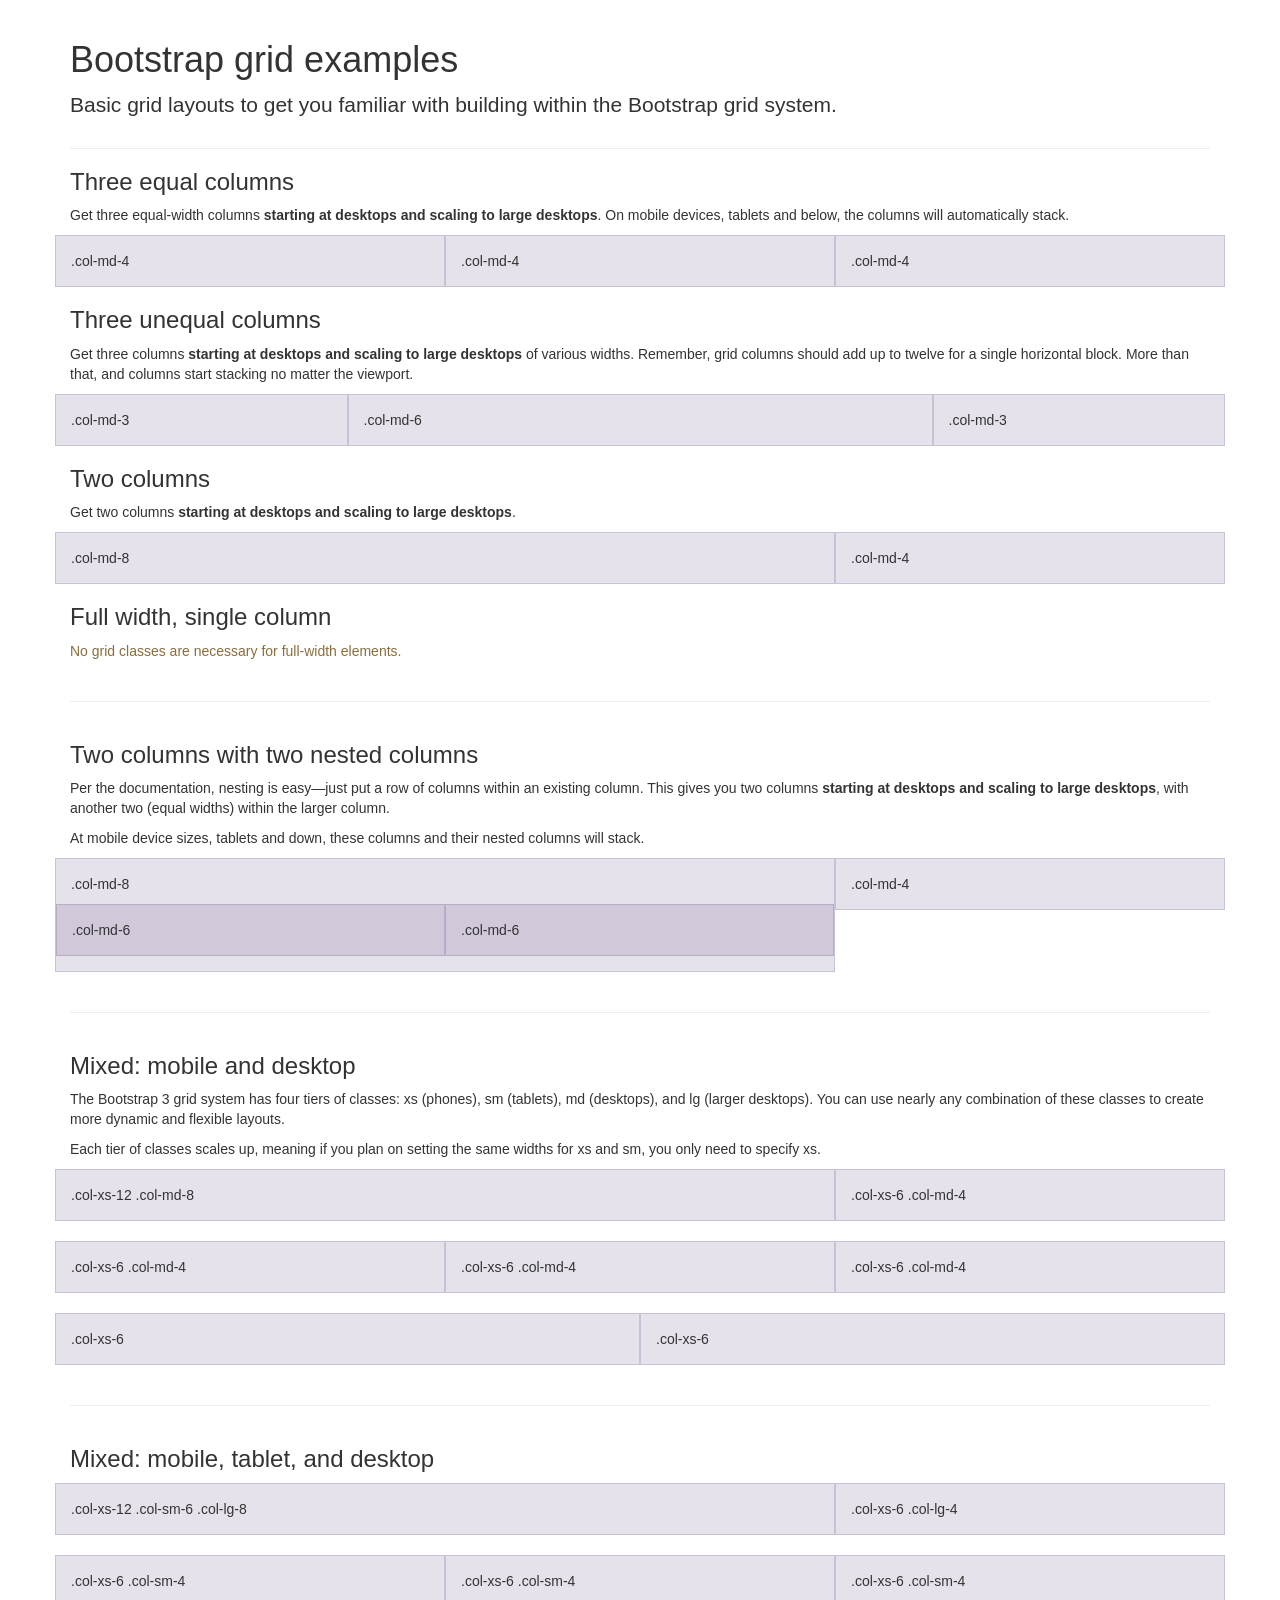
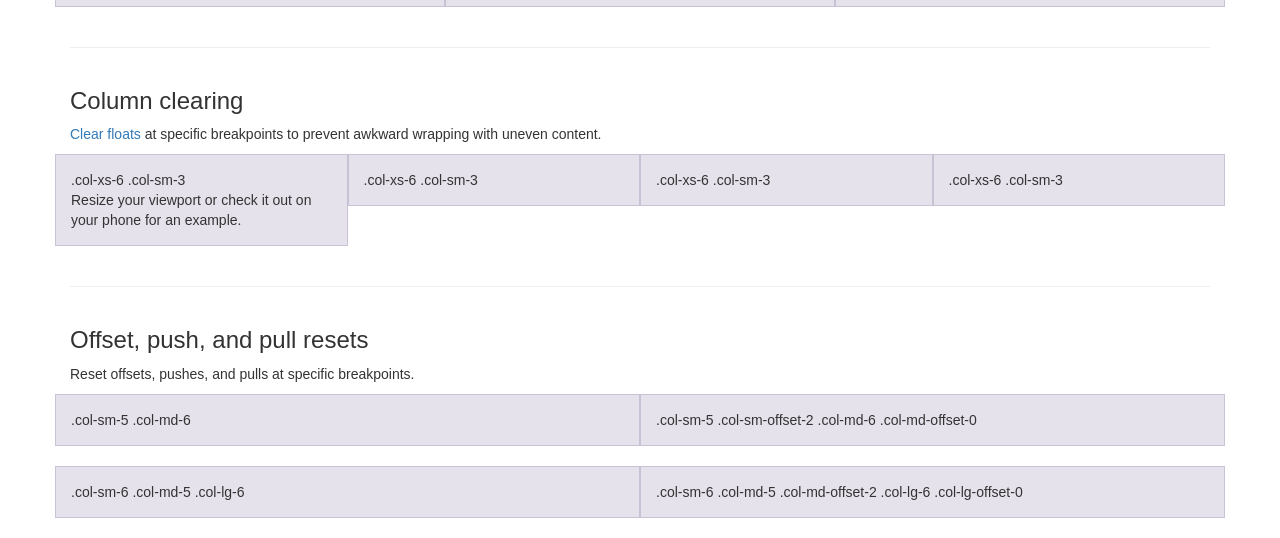
<file: node_modules/bootstrap/docs/examples/grid/index.html>
<!DOCTYPE html>
<html lang="en">
  <head>
    <meta charset="utf-8">
    <meta http-equiv="X-UA-Compatible" content="IE=edge">
    <meta name="viewport" content="width=device-width, initial-scale=1">
    <meta name="description" content="">
    <meta name="author" content="">
    <link rel="icon" href="../../favicon.ico">

    <title>Grid Template for Bootstrap</title>

    <!-- Bootstrap core CSS -->
    <link href="../../dist/css/bootstrap.min.css" rel="stylesheet">

    <!-- Custom styles for this template -->
    <link href="grid.css" rel="stylesheet">

    <!-- Just for debugging purposes. Don't actually copy these 2 lines! -->
    <!--[if lt IE 9]><script src="../../assets/js/ie8-responsive-file-warning.js"></script><![endif]-->
    <script src="../../assets/js/ie-emulation-modes-warning.js"></script>

    <!-- HTML5 shim and Respond.js for IE8 support of HTML5 elements and media queries -->
    <!--[if lt IE 9]>
      <script src="https://oss.maxcdn.com/html5shiv/3.7.2/html5shiv.min.js"></script>
      <script src="https://oss.maxcdn.com/respond/1.4.2/respond.min.js"></script>
    <![endif]-->
  </head>

  <body>
    <div class="container">

      <div class="page-header">
        <h1>Bootstrap grid examples</h1>
        <p class="lead">Basic grid layouts to get you familiar with building within the Bootstrap grid system.</p>
      </div>

      <h3>Three equal columns</h3>
      <p>Get three equal-width columns <strong>starting at desktops and scaling to large desktops</strong>. On mobile devices, tablets and below, the columns will automatically stack.</p>
      <div class="row">
        <div class="col-md-4">.col-md-4</div>
        <div class="col-md-4">.col-md-4</div>
        <div class="col-md-4">.col-md-4</div>
      </div>

      <h3>Three unequal columns</h3>
      <p>Get three columns <strong>starting at desktops and scaling to large desktops</strong> of various widths. Remember, grid columns should add up to twelve for a single horizontal block. More than that, and columns start stacking no matter the viewport.</p>
      <div class="row">
        <div class="col-md-3">.col-md-3</div>
        <div class="col-md-6">.col-md-6</div>
        <div class="col-md-3">.col-md-3</div>
      </div>

      <h3>Two columns</h3>
      <p>Get two columns <strong>starting at desktops and scaling to large desktops</strong>.</p>
      <div class="row">
        <div class="col-md-8">.col-md-8</div>
        <div class="col-md-4">.col-md-4</div>
      </div>

      <h3>Full width, single column</h3>
      <p class="text-warning">No grid classes are necessary for full-width elements.</p>

      <hr>

      <h3>Two columns with two nested columns</h3>
      <p>Per the documentation, nesting is easy—just put a row of columns within an existing column. This gives you two columns <strong>starting at desktops and scaling to large desktops</strong>, with another two (equal widths) within the larger column.</p>
      <p>At mobile device sizes, tablets and down, these columns and their nested columns will stack.</p>
      <div class="row">
        <div class="col-md-8">
          .col-md-8
          <div class="row">
            <div class="col-md-6">.col-md-6</div>
            <div class="col-md-6">.col-md-6</div>
          </div>
        </div>
        <div class="col-md-4">.col-md-4</div>
      </div>

      <hr>

      <h3>Mixed: mobile and desktop</h3>
      <p>The Bootstrap 3 grid system has four tiers of classes: xs (phones), sm (tablets), md (desktops), and lg (larger desktops). You can use nearly any combination of these classes to create more dynamic and flexible layouts.</p>
      <p>Each tier of classes scales up, meaning if you plan on setting the same widths for xs and sm, you only need to specify xs.</p>
      <div class="row">
        <div class="col-xs-12 col-md-8">.col-xs-12 .col-md-8</div>
        <div class="col-xs-6 col-md-4">.col-xs-6 .col-md-4</div>
      </div>
      <div class="row">
        <div class="col-xs-6 col-md-4">.col-xs-6 .col-md-4</div>
        <div class="col-xs-6 col-md-4">.col-xs-6 .col-md-4</div>
        <div class="col-xs-6 col-md-4">.col-xs-6 .col-md-4</div>
      </div>
      <div class="row">
        <div class="col-xs-6">.col-xs-6</div>
        <div class="col-xs-6">.col-xs-6</div>
      </div>

      <hr>

      <h3>Mixed: mobile, tablet, and desktop</h3>
      <p></p>
      <div class="row">
        <div class="col-xs-12 col-sm-6 col-lg-8">.col-xs-12 .col-sm-6 .col-lg-8</div>
        <div class="col-xs-6 col-lg-4">.col-xs-6 .col-lg-4</div>
      </div>
      <div class="row">
        <div class="col-xs-6 col-sm-4">.col-xs-6 .col-sm-4</div>
        <div class="col-xs-6 col-sm-4">.col-xs-6 .col-sm-4</div>
        <div class="col-xs-6 col-sm-4">.col-xs-6 .col-sm-4</div>
      </div>

      <hr>

      <h3>Column clearing</h3>
      <p><a href="http://getbootstrap.com/css/#grid-responsive-resets">Clear floats</a> at specific breakpoints to prevent awkward wrapping with uneven content.</p>
      <div class="row">
        <div class="col-xs-6 col-sm-3">
          .col-xs-6 .col-sm-3
          <br>
          Resize your viewport or check it out on your phone for an example.
        </div>
        <div class="col-xs-6 col-sm-3">.col-xs-6 .col-sm-3</div>

        <!-- Add the extra clearfix for only the required viewport -->
        <div class="clearfix visible-xs"></div>

        <div class="col-xs-6 col-sm-3">.col-xs-6 .col-sm-3</div>
        <div class="col-xs-6 col-sm-3">.col-xs-6 .col-sm-3</div>
      </div>

      <hr>

      <h3>Offset, push, and pull resets</h3>
      <p>Reset offsets, pushes, and pulls at specific breakpoints.</p>
      <div class="row">
        <div class="col-sm-5 col-md-6">.col-sm-5 .col-md-6</div>
        <div class="col-sm-5 col-sm-offset-2 col-md-6 col-md-offset-0">.col-sm-5 .col-sm-offset-2 .col-md-6 .col-md-offset-0</div>
      </div>
      <div class="row">
        <div class="col-sm-6 col-md-5 col-lg-6">.col-sm-6 .col-md-5 .col-lg-6</div>
        <div class="col-sm-6 col-md-5 col-md-offset-2 col-lg-6 col-lg-offset-0">.col-sm-6 .col-md-5 .col-md-offset-2 .col-lg-6 .col-lg-offset-0</div>
      </div>


    </div> <!-- /container -->


    <!-- IE10 viewport hack for Surface/desktop Windows 8 bug -->
    <script src="../../assets/js/ie10-viewport-bug-workaround.js"></script>
  </body>
</html>
</file>
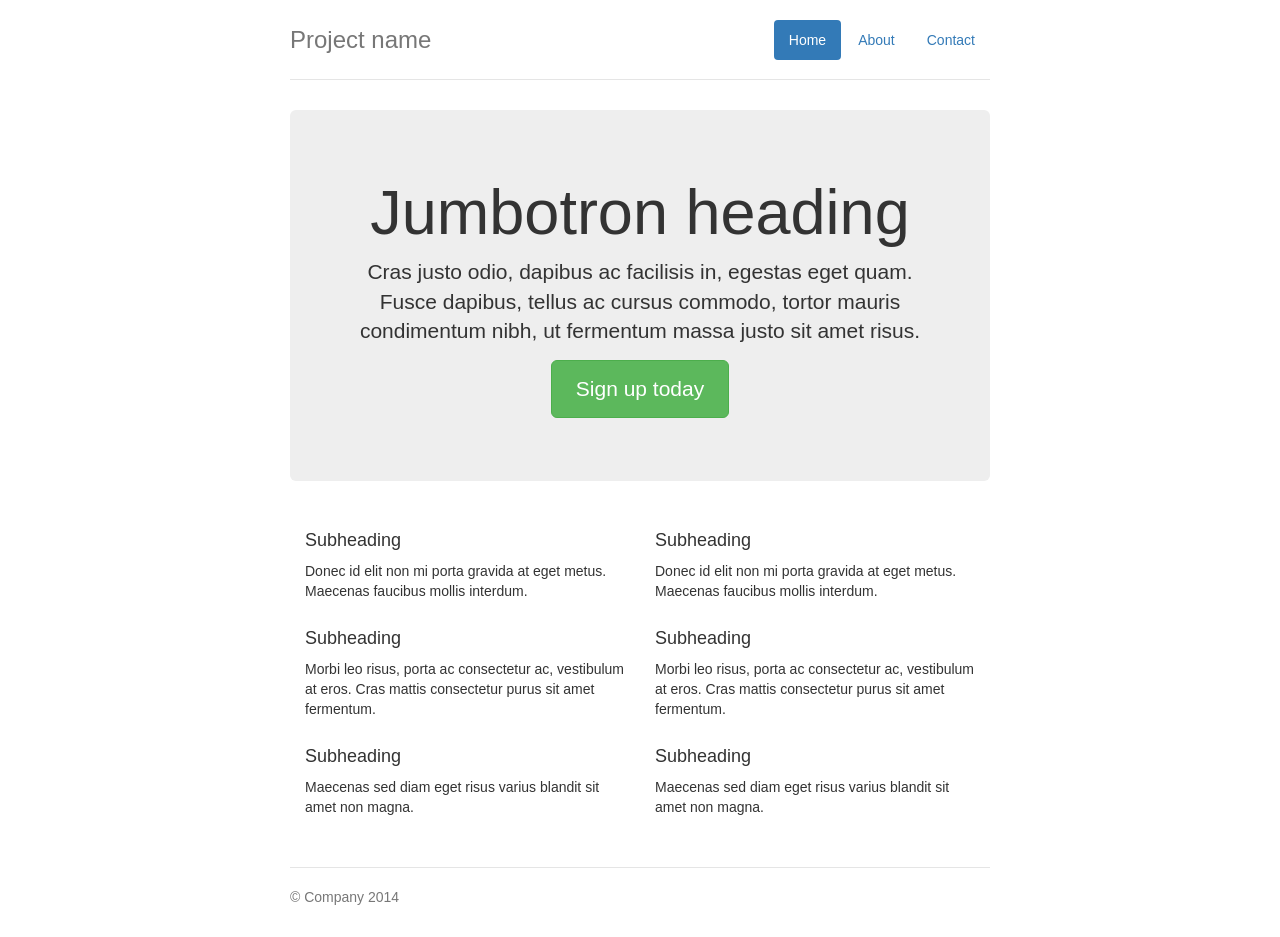
<file: node_modules/bootstrap/docs/examples/jumbotron-narrow/index.html>
<!DOCTYPE html>
<html lang="en">
  <head>
    <meta charset="utf-8">
    <meta http-equiv="X-UA-Compatible" content="IE=edge">
    <meta name="viewport" content="width=device-width, initial-scale=1">
    <meta name="description" content="">
    <meta name="author" content="">
    <link rel="icon" href="../../favicon.ico">

    <title>Narrow Jumbotron Template for Bootstrap</title>

    <!-- Bootstrap core CSS -->
    <link href="../../dist/css/bootstrap.min.css" rel="stylesheet">

    <!-- Custom styles for this template -->
    <link href="jumbotron-narrow.css" rel="stylesheet">

    <!-- Just for debugging purposes. Don't actually copy these 2 lines! -->
    <!--[if lt IE 9]><script src="../../assets/js/ie8-responsive-file-warning.js"></script><![endif]-->
    <script src="../../assets/js/ie-emulation-modes-warning.js"></script>

    <!-- HTML5 shim and Respond.js for IE8 support of HTML5 elements and media queries -->
    <!--[if lt IE 9]>
      <script src="https://oss.maxcdn.com/html5shiv/3.7.2/html5shiv.min.js"></script>
      <script src="https://oss.maxcdn.com/respond/1.4.2/respond.min.js"></script>
    <![endif]-->
  </head>

  <body>

    <div class="container">
      <div class="header">
        <nav>
          <ul class="nav nav-pills pull-right">
            <li role="presentation" class="active"><a href="#">Home</a></li>
            <li role="presentation"><a href="#">About</a></li>
            <li role="presentation"><a href="#">Contact</a></li>
          </ul>
        </nav>
        <h3 class="text-muted">Project name</h3>
      </div>

      <div class="jumbotron">
        <h1>Jumbotron heading</h1>
        <p class="lead">Cras justo odio, dapibus ac facilisis in, egestas eget quam. Fusce dapibus, tellus ac cursus commodo, tortor mauris condimentum nibh, ut fermentum massa justo sit amet risus.</p>
        <p><a class="btn btn-lg btn-success" href="#" role="button">Sign up today</a></p>
      </div>

      <div class="row marketing">
        <div class="col-lg-6">
          <h4>Subheading</h4>
          <p>Donec id elit non mi porta gravida at eget metus. Maecenas faucibus mollis interdum.</p>

          <h4>Subheading</h4>
          <p>Morbi leo risus, porta ac consectetur ac, vestibulum at eros. Cras mattis consectetur purus sit amet fermentum.</p>

          <h4>Subheading</h4>
          <p>Maecenas sed diam eget risus varius blandit sit amet non magna.</p>
        </div>

        <div class="col-lg-6">
          <h4>Subheading</h4>
          <p>Donec id elit non mi porta gravida at eget metus. Maecenas faucibus mollis interdum.</p>

          <h4>Subheading</h4>
          <p>Morbi leo risus, porta ac consectetur ac, vestibulum at eros. Cras mattis consectetur purus sit amet fermentum.</p>

          <h4>Subheading</h4>
          <p>Maecenas sed diam eget risus varius blandit sit amet non magna.</p>
        </div>
      </div>

      <footer class="footer">
        <p>&copy; Company 2014</p>
      </footer>

    </div> <!-- /container -->


    <!-- IE10 viewport hack for Surface/desktop Windows 8 bug -->
    <script src="../../assets/js/ie10-viewport-bug-workaround.js"></script>
  </body>
</html>
</file>
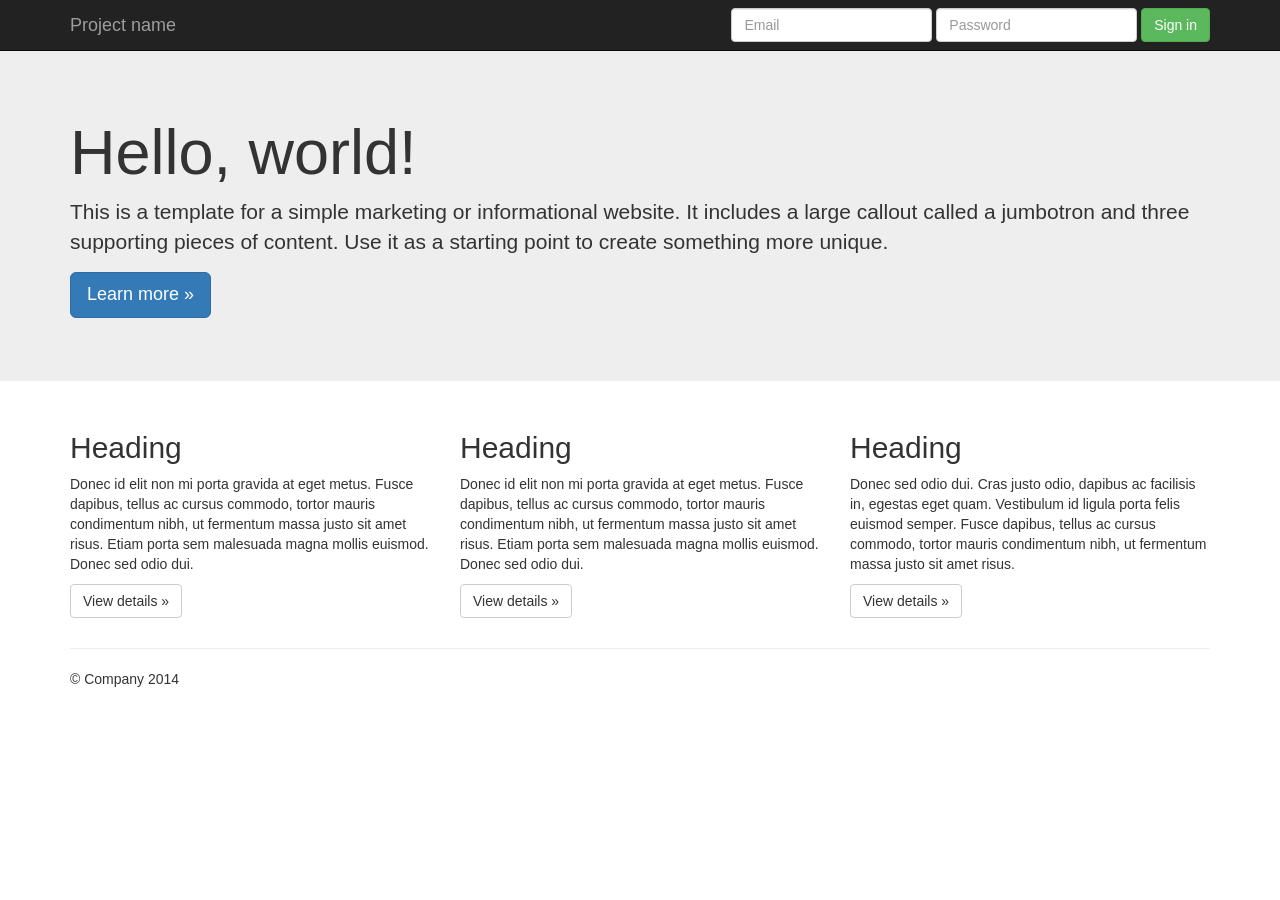
<file: node_modules/bootstrap/docs/examples/jumbotron/index.html>
<!DOCTYPE html>
<html lang="en">
  <head>
    <meta charset="utf-8">
    <meta http-equiv="X-UA-Compatible" content="IE=edge">
    <meta name="viewport" content="width=device-width, initial-scale=1">
    <meta name="description" content="">
    <meta name="author" content="">
    <link rel="icon" href="../../favicon.ico">

    <title>Jumbotron Template for Bootstrap</title>

    <!-- Bootstrap core CSS -->
    <link href="../../dist/css/bootstrap.min.css" rel="stylesheet">

    <!-- Custom styles for this template -->
    <link href="jumbotron.css" rel="stylesheet">

    <!-- Just for debugging purposes. Don't actually copy these 2 lines! -->
    <!--[if lt IE 9]><script src="../../assets/js/ie8-responsive-file-warning.js"></script><![endif]-->
    <script src="../../assets/js/ie-emulation-modes-warning.js"></script>

    <!-- HTML5 shim and Respond.js for IE8 support of HTML5 elements and media queries -->
    <!--[if lt IE 9]>
      <script src="https://oss.maxcdn.com/html5shiv/3.7.2/html5shiv.min.js"></script>
      <script src="https://oss.maxcdn.com/respond/1.4.2/respond.min.js"></script>
    <![endif]-->
  </head>

  <body>

    <nav class="navbar navbar-inverse navbar-fixed-top" role="navigation">
      <div class="container">
        <div class="navbar-header">
          <button type="button" class="navbar-toggle collapsed" data-toggle="collapse" data-target="#navbar" aria-expanded="false" aria-controls="navbar">
            <span class="sr-only">Toggle navigation</span>
            <span class="icon-bar"></span>
            <span class="icon-bar"></span>
            <span class="icon-bar"></span>
          </button>
          <a class="navbar-brand" href="#">Project name</a>
        </div>
        <div id="navbar" class="navbar-collapse collapse">
          <form class="navbar-form navbar-right" role="form">
            <div class="form-group">
              <input type="text" placeholder="Email" class="form-control">
            </div>
            <div class="form-group">
              <input type="password" placeholder="Password" class="form-control">
            </div>
            <button type="submit" class="btn btn-success">Sign in</button>
          </form>
        </div><!--/.navbar-collapse -->
      </div>
    </nav>

    <!-- Main jumbotron for a primary marketing message or call to action -->
    <div class="jumbotron">
      <div class="container">
        <h1>Hello, world!</h1>
        <p>This is a template for a simple marketing or informational website. It includes a large callout called a jumbotron and three supporting pieces of content. Use it as a starting point to create something more unique.</p>
        <p><a class="btn btn-primary btn-lg" href="#" role="button">Learn more &raquo;</a></p>
      </div>
    </div>

    <div class="container">
      <!-- Example row of columns -->
      <div class="row">
        <div class="col-md-4">
          <h2>Heading</h2>
          <p>Donec id elit non mi porta gravida at eget metus. Fusce dapibus, tellus ac cursus commodo, tortor mauris condimentum nibh, ut fermentum massa justo sit amet risus. Etiam porta sem malesuada magna mollis euismod. Donec sed odio dui. </p>
          <p><a class="btn btn-default" href="#" role="button">View details &raquo;</a></p>
        </div>
        <div class="col-md-4">
          <h2>Heading</h2>
          <p>Donec id elit non mi porta gravida at eget metus. Fusce dapibus, tellus ac cursus commodo, tortor mauris condimentum nibh, ut fermentum massa justo sit amet risus. Etiam porta sem malesuada magna mollis euismod. Donec sed odio dui. </p>
          <p><a class="btn btn-default" href="#" role="button">View details &raquo;</a></p>
       </div>
        <div class="col-md-4">
          <h2>Heading</h2>
          <p>Donec sed odio dui. Cras justo odio, dapibus ac facilisis in, egestas eget quam. Vestibulum id ligula porta felis euismod semper. Fusce dapibus, tellus ac cursus commodo, tortor mauris condimentum nibh, ut fermentum massa justo sit amet risus.</p>
          <p><a class="btn btn-default" href="#" role="button">View details &raquo;</a></p>
        </div>
      </div>

      <hr>

      <footer>
        <p>&copy; Company 2014</p>
      </footer>
    </div> <!-- /container -->


    <!-- Bootstrap core JavaScript
    ================================================== -->
    <!-- Placed at the end of the document so the pages load faster -->
    <script src="https://ajax.googleapis.com/ajax/libs/jquery/1.11.1/jquery.min.js"></script>
    <script src="../../dist/js/bootstrap.min.js"></script>
    <!-- IE10 viewport hack for Surface/desktop Windows 8 bug -->
    <script src="../../assets/js/ie10-viewport-bug-workaround.js"></script>
  </body>
</html>
</file>
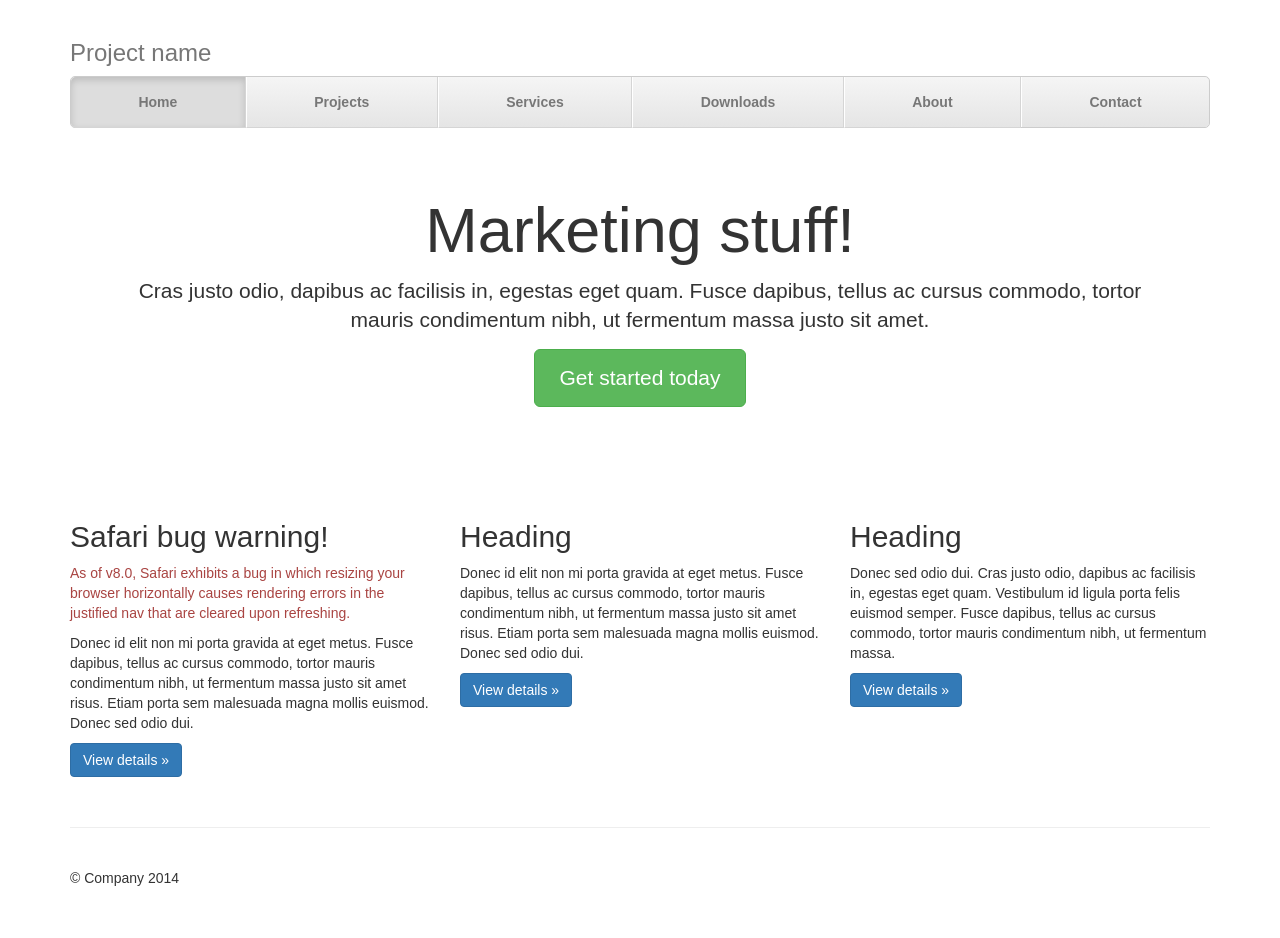
<file: node_modules/bootstrap/docs/examples/justified-nav/index.html>
<!DOCTYPE html>
<html lang="en">
  <head>
    <meta charset="utf-8">
    <meta http-equiv="X-UA-Compatible" content="IE=edge">
    <meta name="viewport" content="width=device-width, initial-scale=1">
    <meta name="description" content="">
    <meta name="author" content="">
    <link rel="icon" href="../../favicon.ico">

    <title>Justified Nav Template for Bootstrap</title>

    <!-- Bootstrap core CSS -->
    <link href="../../dist/css/bootstrap.min.css" rel="stylesheet">

    <!-- Custom styles for this template -->
    <link href="justified-nav.css" rel="stylesheet">

    <!-- Just for debugging purposes. Don't actually copy these 2 lines! -->
    <!--[if lt IE 9]><script src="../../assets/js/ie8-responsive-file-warning.js"></script><![endif]-->
    <script src="../../assets/js/ie-emulation-modes-warning.js"></script>

    <!-- HTML5 shim and Respond.js for IE8 support of HTML5 elements and media queries -->
    <!--[if lt IE 9]>
      <script src="https://oss.maxcdn.com/html5shiv/3.7.2/html5shiv.min.js"></script>
      <script src="https://oss.maxcdn.com/respond/1.4.2/respond.min.js"></script>
    <![endif]-->
  </head>

  <body>

    <div class="container">

      <div class="masthead">
        <h3 class="text-muted">Project name</h3>
        <div role="navigation">
          <ul class="nav nav-justified">
            <li class="active"><a href="#">Home</a></li>
            <li><a href="#">Projects</a></li>
            <li><a href="#">Services</a></li>
            <li><a href="#">Downloads</a></li>
            <li><a href="#">About</a></li>
            <li><a href="#">Contact</a></li>
          </ul>
        </div>
      </div>

      <!-- Jumbotron -->
      <div class="jumbotron">
        <h1>Marketing stuff!</h1>
        <p class="lead">Cras justo odio, dapibus ac facilisis in, egestas eget quam. Fusce dapibus, tellus ac cursus commodo, tortor mauris condimentum nibh, ut fermentum massa justo sit amet.</p>
        <p><a class="btn btn-lg btn-success" href="#" role="button">Get started today</a></p>
      </div>

      <!-- Example row of columns -->
      <div class="row">
        <div class="col-lg-4">
          <h2>Safari bug warning!</h2>
          <p class="text-danger">As of v8.0, Safari exhibits a bug in which resizing your browser horizontally causes rendering errors in the justified nav that are cleared upon refreshing.</p>
          <p>Donec id elit non mi porta gravida at eget metus. Fusce dapibus, tellus ac cursus commodo, tortor mauris condimentum nibh, ut fermentum massa justo sit amet risus. Etiam porta sem malesuada magna mollis euismod. Donec sed odio dui. </p>
          <p><a class="btn btn-primary" href="#" role="button">View details &raquo;</a></p>
        </div>
        <div class="col-lg-4">
          <h2>Heading</h2>
          <p>Donec id elit non mi porta gravida at eget metus. Fusce dapibus, tellus ac cursus commodo, tortor mauris condimentum nibh, ut fermentum massa justo sit amet risus. Etiam porta sem malesuada magna mollis euismod. Donec sed odio dui. </p>
          <p><a class="btn btn-primary" href="#" role="button">View details &raquo;</a></p>
       </div>
        <div class="col-lg-4">
          <h2>Heading</h2>
          <p>Donec sed odio dui. Cras justo odio, dapibus ac facilisis in, egestas eget quam. Vestibulum id ligula porta felis euismod semper. Fusce dapibus, tellus ac cursus commodo, tortor mauris condimentum nibh, ut fermentum massa.</p>
          <p><a class="btn btn-primary" href="#" role="button">View details &raquo;</a></p>
        </div>
      </div>

      <!-- Site footer -->
      <footer class="footer">
        <p>&copy; Company 2014</p>
      </footer>

    </div> <!-- /container -->


    <!-- IE10 viewport hack for Surface/desktop Windows 8 bug -->
    <script src="../../assets/js/ie10-viewport-bug-workaround.js"></script>
  </body>
</html>
</file>
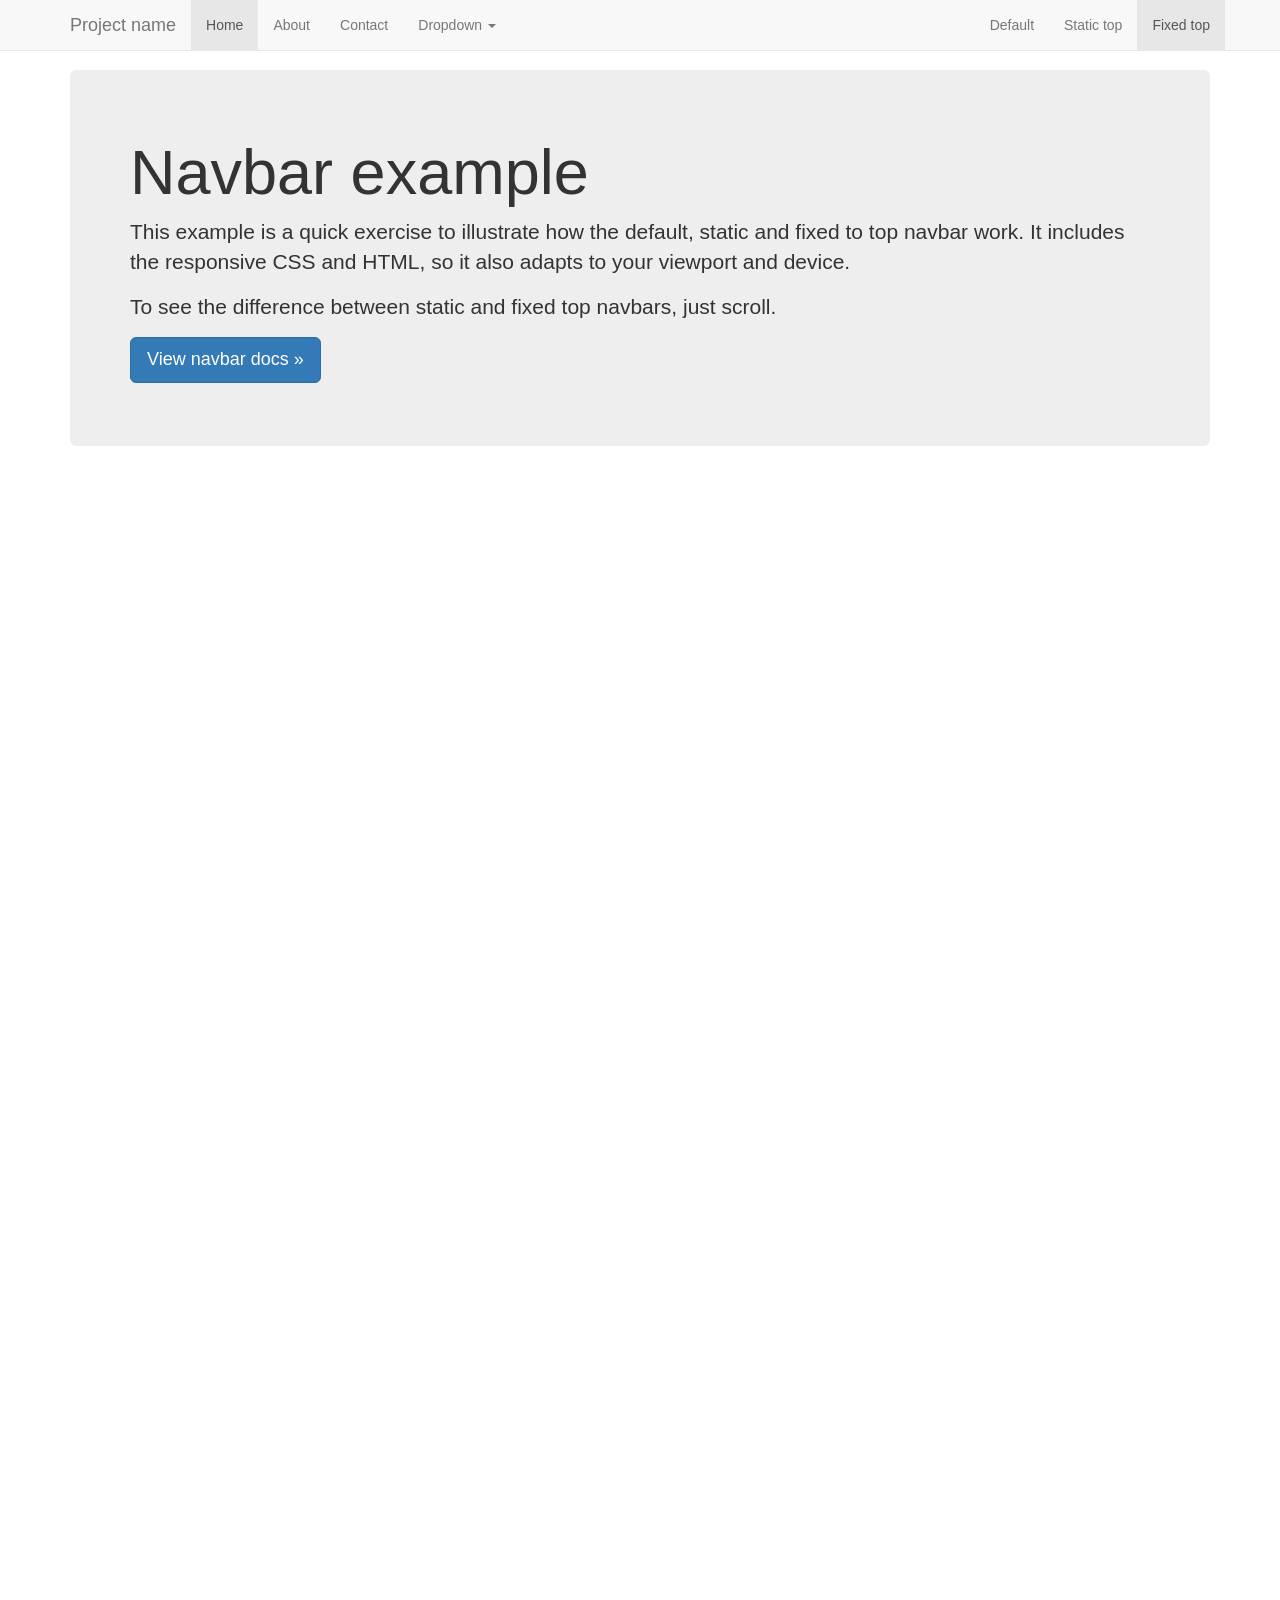
<file: node_modules/bootstrap/docs/examples/navbar-fixed-top/index.html>
<!DOCTYPE html>
<html lang="en">
  <head>
    <meta charset="utf-8">
    <meta http-equiv="X-UA-Compatible" content="IE=edge">
    <meta name="viewport" content="width=device-width, initial-scale=1">
    <meta name="description" content="">
    <meta name="author" content="">
    <link rel="icon" href="../../favicon.ico">

    <title>Fixed Top Navbar Example for Bootstrap</title>

    <!-- Bootstrap core CSS -->
    <link href="../../dist/css/bootstrap.min.css" rel="stylesheet">

    <!-- Custom styles for this template -->
    <link href="navbar-fixed-top.css" rel="stylesheet">

    <!-- Just for debugging purposes. Don't actually copy these 2 lines! -->
    <!--[if lt IE 9]><script src="../../assets/js/ie8-responsive-file-warning.js"></script><![endif]-->
    <script src="../../assets/js/ie-emulation-modes-warning.js"></script>

    <!-- HTML5 shim and Respond.js for IE8 support of HTML5 elements and media queries -->
    <!--[if lt IE 9]>
      <script src="https://oss.maxcdn.com/html5shiv/3.7.2/html5shiv.min.js"></script>
      <script src="https://oss.maxcdn.com/respond/1.4.2/respond.min.js"></script>
    <![endif]-->
  </head>

  <body>

    <!-- Fixed navbar -->
    <nav class="navbar navbar-default navbar-fixed-top" role="navigation">
      <div class="container">
        <div class="navbar-header">
          <button type="button" class="navbar-toggle collapsed" data-toggle="collapse" data-target="#navbar" aria-expanded="false" aria-controls="navbar">
            <span class="sr-only">Toggle navigation</span>
            <span class="icon-bar"></span>
            <span class="icon-bar"></span>
            <span class="icon-bar"></span>
          </button>
          <a class="navbar-brand" href="#">Project name</a>
        </div>
        <div id="navbar" class="navbar-collapse collapse">
          <ul class="nav navbar-nav">
            <li class="active"><a href="#">Home</a></li>
            <li><a href="#about">About</a></li>
            <li><a href="#contact">Contact</a></li>
            <li class="dropdown">
              <a href="#" class="dropdown-toggle" data-toggle="dropdown" role="button" aria-expanded="false">Dropdown <span class="caret"></span></a>
              <ul class="dropdown-menu" role="menu">
                <li><a href="#">Action</a></li>
                <li><a href="#">Another action</a></li>
                <li><a href="#">Something else here</a></li>
                <li class="divider"></li>
                <li class="dropdown-header">Nav header</li>
                <li><a href="#">Separated link</a></li>
                <li><a href="#">One more separated link</a></li>
              </ul>
            </li>
          </ul>
          <ul class="nav navbar-nav navbar-right">
            <li><a href="../navbar/">Default</a></li>
            <li><a href="../navbar-static-top/">Static top</a></li>
            <li class="active"><a href="./">Fixed top <span class="sr-only">(current)</span></a></li>
          </ul>
        </div><!--/.nav-collapse -->
      </div>
    </nav>

    <div class="container">

      <!-- Main component for a primary marketing message or call to action -->
      <div class="jumbotron">
        <h1>Navbar example</h1>
        <p>This example is a quick exercise to illustrate how the default, static and fixed to top navbar work. It includes the responsive CSS and HTML, so it also adapts to your viewport and device.</p>
        <p>To see the difference between static and fixed top navbars, just scroll.</p>
        <p>
          <a class="btn btn-lg btn-primary" href="../../components/#navbar" role="button">View navbar docs &raquo;</a>
        </p>
      </div>

    </div> <!-- /container -->


    <!-- Bootstrap core JavaScript
    ================================================== -->
    <!-- Placed at the end of the document so the pages load faster -->
    <script src="https://ajax.googleapis.com/ajax/libs/jquery/1.11.1/jquery.min.js"></script>
    <script src="../../dist/js/bootstrap.min.js"></script>
    <!-- IE10 viewport hack for Surface/desktop Windows 8 bug -->
    <script src="../../assets/js/ie10-viewport-bug-workaround.js"></script>
  </body>
</html>
</file>
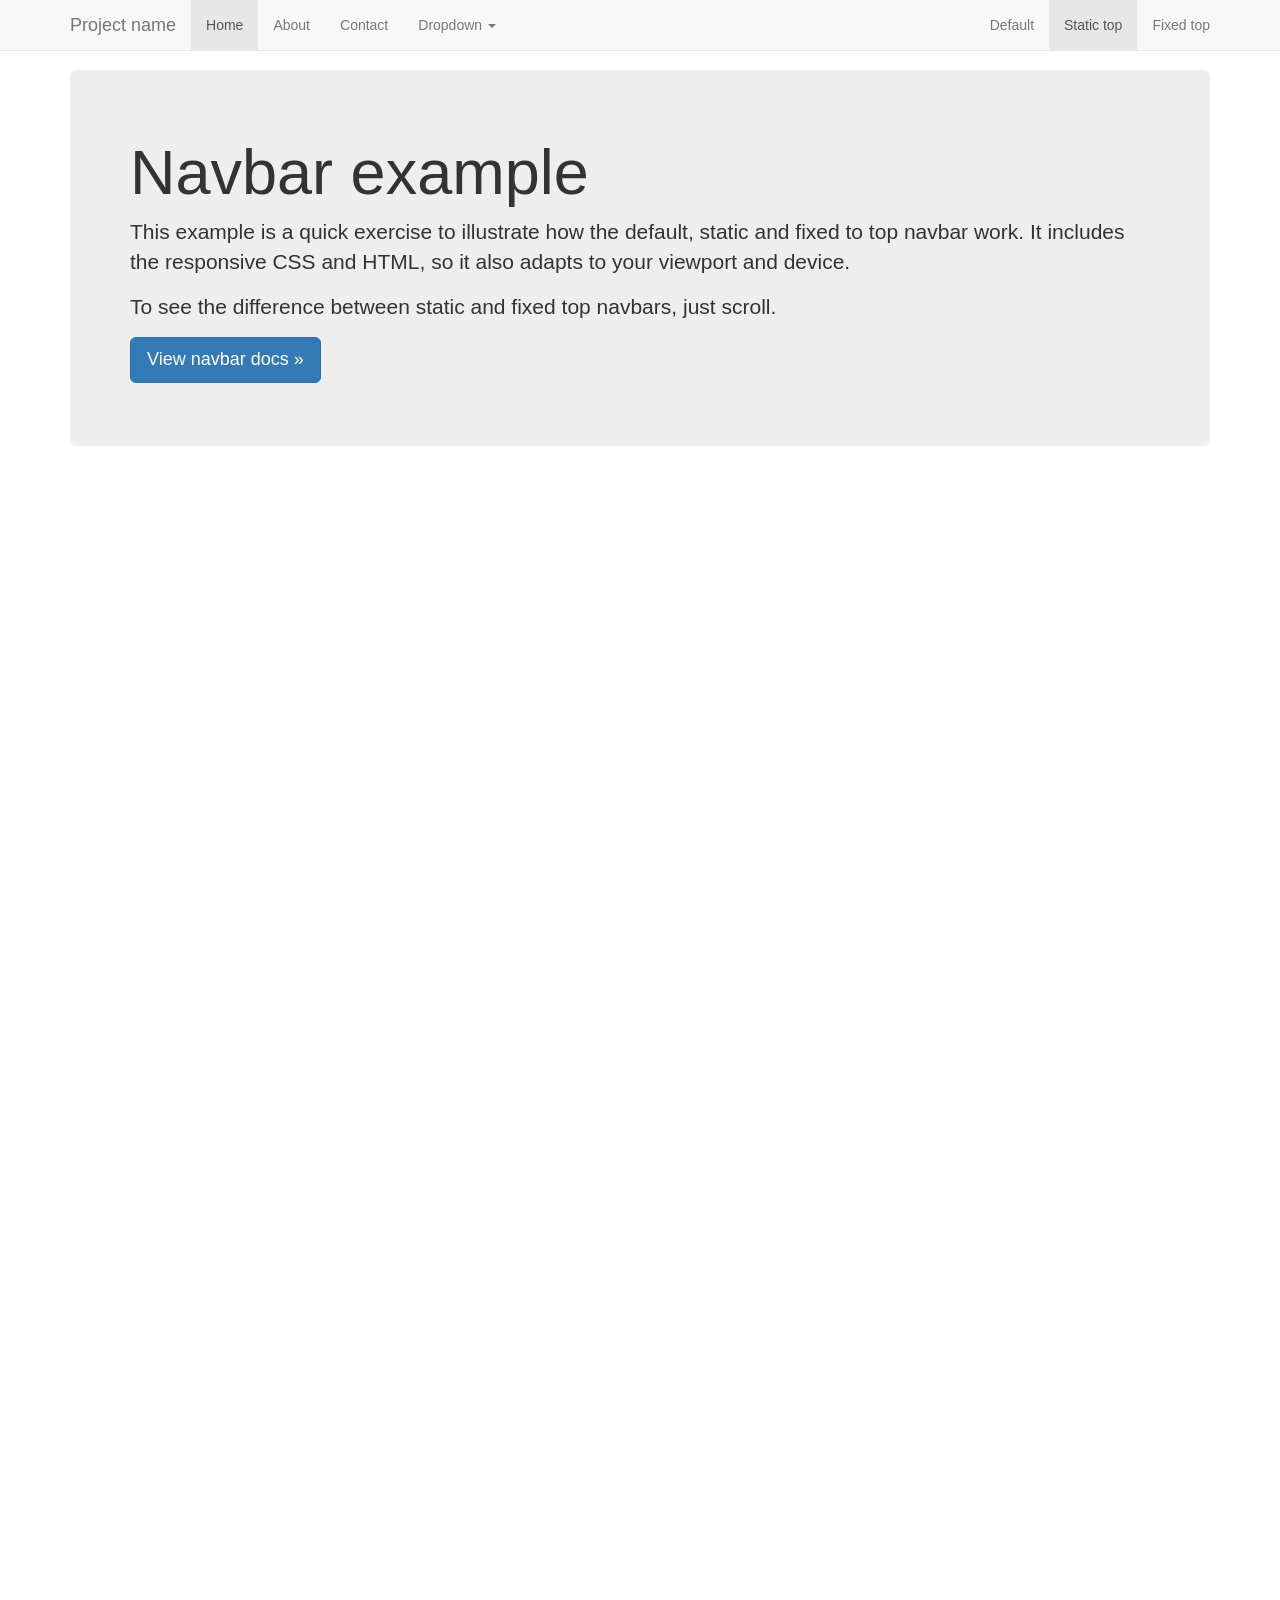
<file: node_modules/bootstrap/docs/examples/navbar-static-top/index.html>
<!DOCTYPE html>
<html lang="en">
  <head>
    <meta charset="utf-8">
    <meta http-equiv="X-UA-Compatible" content="IE=edge">
    <meta name="viewport" content="width=device-width, initial-scale=1">
    <meta name="description" content="">
    <meta name="author" content="">
    <link rel="icon" href="../../favicon.ico">

    <title>Static Top Navbar Example for Bootstrap</title>

    <!-- Bootstrap core CSS -->
    <link href="../../dist/css/bootstrap.min.css" rel="stylesheet">

    <!-- Custom styles for this template -->
    <link href="navbar-static-top.css" rel="stylesheet">

    <!-- Just for debugging purposes. Don't actually copy these 2 lines! -->
    <!--[if lt IE 9]><script src="../../assets/js/ie8-responsive-file-warning.js"></script><![endif]-->
    <script src="../../assets/js/ie-emulation-modes-warning.js"></script>

    <!-- HTML5 shim and Respond.js for IE8 support of HTML5 elements and media queries -->
    <!--[if lt IE 9]>
      <script src="https://oss.maxcdn.com/html5shiv/3.7.2/html5shiv.min.js"></script>
      <script src="https://oss.maxcdn.com/respond/1.4.2/respond.min.js"></script>
    <![endif]-->
  </head>

  <body>

    <!-- Static navbar -->
    <nav class="navbar navbar-default navbar-static-top" role="navigation">
      <div class="container">
        <div class="navbar-header">
          <button type="button" class="navbar-toggle collapsed" data-toggle="collapse" data-target="#navbar" aria-expanded="false" aria-controls="navbar">
            <span class="sr-only">Toggle navigation</span>
            <span class="icon-bar"></span>
            <span class="icon-bar"></span>
            <span class="icon-bar"></span>
          </button>
          <a class="navbar-brand" href="#">Project name</a>
        </div>
        <div id="navbar" class="navbar-collapse collapse">
          <ul class="nav navbar-nav">
            <li class="active"><a href="#">Home</a></li>
            <li><a href="#about">About</a></li>
            <li><a href="#contact">Contact</a></li>
            <li class="dropdown">
              <a href="#" class="dropdown-toggle" data-toggle="dropdown" role="button" aria-expanded="false">Dropdown <span class="caret"></span></a>
              <ul class="dropdown-menu" role="menu">
                <li><a href="#">Action</a></li>
                <li><a href="#">Another action</a></li>
                <li><a href="#">Something else here</a></li>
                <li class="divider"></li>
                <li class="dropdown-header">Nav header</li>
                <li><a href="#">Separated link</a></li>
                <li><a href="#">One more separated link</a></li>
              </ul>
            </li>
          </ul>
          <ul class="nav navbar-nav navbar-right">
            <li><a href="../navbar/">Default</a></li>
            <li class="active"><a href="./">Static top <span class="sr-only">(current)</span></a></li>
            <li><a href="../navbar-fixed-top/">Fixed top</a></li>
          </ul>
        </div><!--/.nav-collapse -->
      </div>
    </nav>


    <div class="container">

      <!-- Main component for a primary marketing message or call to action -->
      <div class="jumbotron">
        <h1>Navbar example</h1>
        <p>This example is a quick exercise to illustrate how the default, static and fixed to top navbar work. It includes the responsive CSS and HTML, so it also adapts to your viewport and device.</p>
        <p>To see the difference between static and fixed top navbars, just scroll.</p>
        <p>
          <a class="btn btn-lg btn-primary" href="../../components/#navbar" role="button">View navbar docs &raquo;</a>
        </p>
      </div>

    </div> <!-- /container -->


    <!-- Bootstrap core JavaScript
    ================================================== -->
    <!-- Placed at the end of the document so the pages load faster -->
    <script src="https://ajax.googleapis.com/ajax/libs/jquery/1.11.1/jquery.min.js"></script>
    <script src="../../dist/js/bootstrap.min.js"></script>
    <!-- IE10 viewport hack for Surface/desktop Windows 8 bug -->
    <script src="../../assets/js/ie10-viewport-bug-workaround.js"></script>
  </body>
</html>
</file>
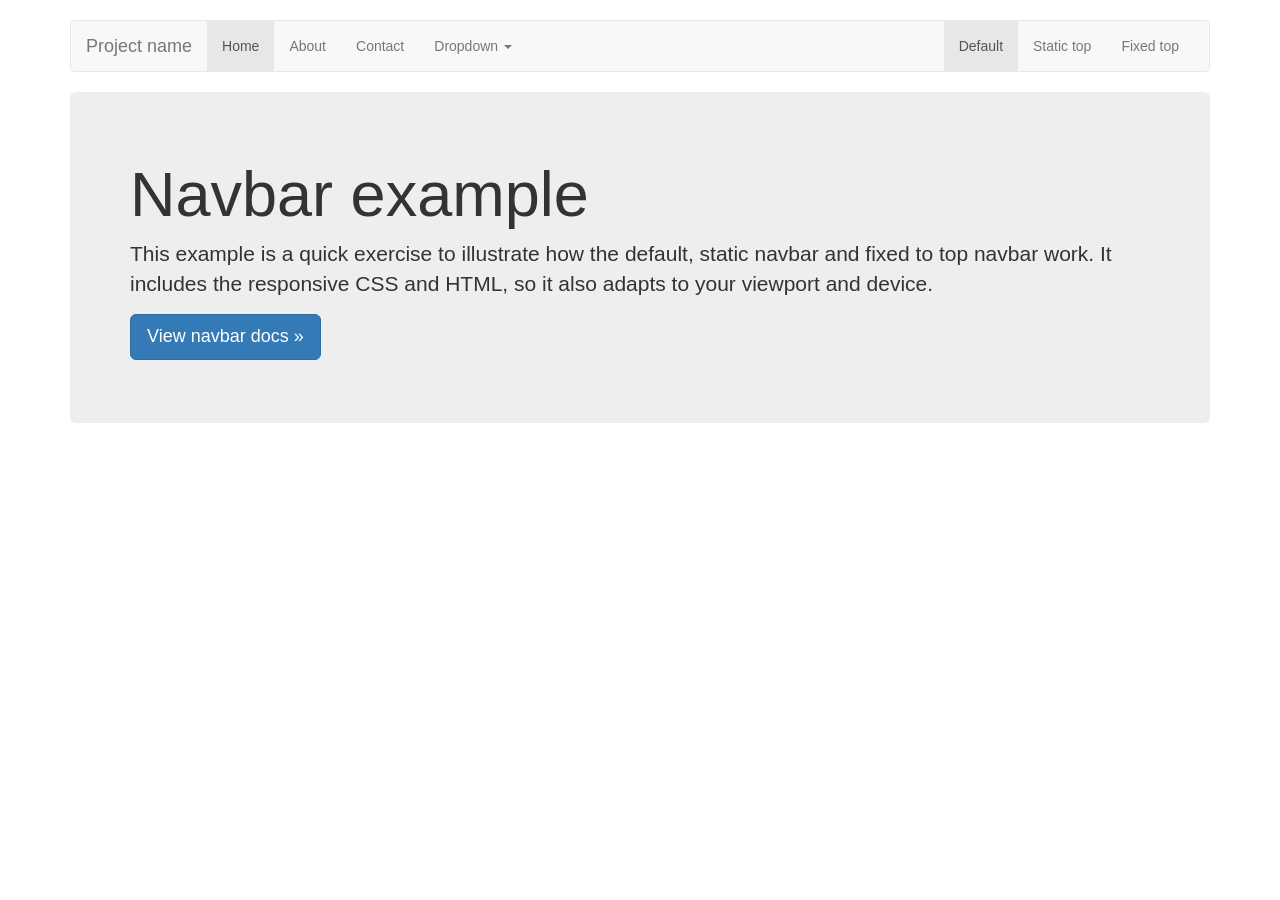
<file: node_modules/bootstrap/docs/examples/navbar/index.html>
<!DOCTYPE html>
<html lang="en">
  <head>
    <meta charset="utf-8">
    <meta http-equiv="X-UA-Compatible" content="IE=edge">
    <meta name="viewport" content="width=device-width, initial-scale=1">
    <meta name="description" content="">
    <meta name="author" content="">
    <link rel="icon" href="../../favicon.ico">

    <title>Navbar Template for Bootstrap</title>

    <!-- Bootstrap core CSS -->
    <link href="../../dist/css/bootstrap.min.css" rel="stylesheet">

    <!-- Custom styles for this template -->
    <link href="navbar.css" rel="stylesheet">

    <!-- Just for debugging purposes. Don't actually copy these 2 lines! -->
    <!--[if lt IE 9]><script src="../../assets/js/ie8-responsive-file-warning.js"></script><![endif]-->
    <script src="../../assets/js/ie-emulation-modes-warning.js"></script>

    <!-- HTML5 shim and Respond.js for IE8 support of HTML5 elements and media queries -->
    <!--[if lt IE 9]>
      <script src="https://oss.maxcdn.com/html5shiv/3.7.2/html5shiv.min.js"></script>
      <script src="https://oss.maxcdn.com/respond/1.4.2/respond.min.js"></script>
    <![endif]-->
  </head>

  <body>

    <div class="container">

      <!-- Static navbar -->
      <nav class="navbar navbar-default" role="navigation">
        <div class="container-fluid">
          <div class="navbar-header">
            <button type="button" class="navbar-toggle collapsed" data-toggle="collapse" data-target="#navbar" aria-expanded="false" aria-controls="navbar">
              <span class="sr-only">Toggle navigation</span>
              <span class="icon-bar"></span>
              <span class="icon-bar"></span>
              <span class="icon-bar"></span>
            </button>
            <a class="navbar-brand" href="#">Project name</a>
          </div>
          <div id="navbar" class="navbar-collapse collapse">
            <ul class="nav navbar-nav">
              <li class="active"><a href="#">Home</a></li>
              <li><a href="#">About</a></li>
              <li><a href="#">Contact</a></li>
              <li class="dropdown">
                <a href="#" class="dropdown-toggle" data-toggle="dropdown" role="button" aria-expanded="false">Dropdown <span class="caret"></span></a>
                <ul class="dropdown-menu" role="menu">
                  <li><a href="#">Action</a></li>
                  <li><a href="#">Another action</a></li>
                  <li><a href="#">Something else here</a></li>
                  <li class="divider"></li>
                  <li class="dropdown-header">Nav header</li>
                  <li><a href="#">Separated link</a></li>
                  <li><a href="#">One more separated link</a></li>
                </ul>
              </li>
            </ul>
            <ul class="nav navbar-nav navbar-right">
              <li class="active"><a href="./">Default <span class="sr-only">(current)</span></a></li>
              <li><a href="../navbar-static-top/">Static top</a></li>
              <li><a href="../navbar-fixed-top/">Fixed top</a></li>
            </ul>
          </div><!--/.nav-collapse -->
        </div><!--/.container-fluid -->
      </nav>

      <!-- Main component for a primary marketing message or call to action -->
      <div class="jumbotron">
        <h1>Navbar example</h1>
        <p>This example is a quick exercise to illustrate how the default, static navbar and fixed to top navbar work. It includes the responsive CSS and HTML, so it also adapts to your viewport and device.</p>
        <p>
          <a class="btn btn-lg btn-primary" href="../../components/#navbar" role="button">View navbar docs &raquo;</a>
        </p>
      </div>

    </div> <!-- /container -->


    <!-- Bootstrap core JavaScript
    ================================================== -->
    <!-- Placed at the end of the document so the pages load faster -->
    <script src="https://ajax.googleapis.com/ajax/libs/jquery/1.11.1/jquery.min.js"></script>
    <script src="../../dist/js/bootstrap.min.js"></script>
    <!-- IE10 viewport hack for Surface/desktop Windows 8 bug -->
    <script src="../../assets/js/ie10-viewport-bug-workaround.js"></script>
  </body>
</html>
</file>
<file: node_modules/bootstrap/docs/examples/blog/blog.css>
/*
 * Globals
 */

body {
  font-family: Georgia, "Times New Roman", Times, serif;
  color: #555;
}

h1, .h1,
h2, .h2,
h3, .h3,
h4, .h4,
h5, .h5,
h6, .h6 {
  margin-top: 0;
  font-family: "Helvetica Neue", Helvetica, Arial, sans-serif;
  font-weight: normal;
  color: #333;
}


/*
 * Override Bootstrap's default container.
 */

@media (min-width: 1200px) {
  .container {
    width: 970px;
  }
}


/*
 * Masthead for nav
 */

.blog-masthead {
  background-color: #428bca;
  -webkit-box-shadow: inset 0 -2px 5px rgba(0,0,0,.1);
          box-shadow: inset 0 -2px 5px rgba(0,0,0,.1);
}

/* Nav links */
.blog-nav-item {
  position: relative;
  display: inline-block;
  padding: 10px;
  font-weight: 500;
  color: #cdddeb;
}
.blog-nav-item:hover,
.blog-nav-item:focus {
  color: #fff;
  text-decoration: none;
}

/* Active state gets a caret at the bottom */
.blog-nav .active {
  color: #fff;
}
.blog-nav .active:after {
  position: absolute;
  bottom: 0;
  left: 50%;
  width: 0;
  height: 0;
  margin-left: -5px;
  vertical-align: middle;
  content: " ";
  border-right: 5px solid transparent;
  border-bottom: 5px solid;
  border-left: 5px solid transparent;
}


/*
 * Blog name and description
 */

.blog-header {
  padding-top: 20px;
  padding-bottom: 20px;
}
.blog-title {
  margin-top: 30px;
  margin-bottom: 0;
  font-size: 60px;
  font-weight: normal;
}
.blog-description {
  font-size: 20px;
  color: #999;
}


/*
 * Main column and sidebar layout
 */

.blog-main {
  font-size: 18px;
  line-height: 1.5;
}

/* Sidebar modules for boxing content */
.sidebar-module {
  padding: 15px;
  margin: 0 -15px 15px;
}
.sidebar-module-inset {
  padding: 15px;
  background-color: #f5f5f5;
  border-radius: 4px;
}
.sidebar-module-inset p:last-child,
.sidebar-module-inset ul:last-child,
.sidebar-module-inset ol:last-child {
  margin-bottom: 0;
}


/* Pagination */
.pager {
  margin-bottom: 60px;
  text-align: left;
}
.pager > li > a {
  width: 140px;
  padding: 10px 20px;
  text-align: center;
  border-radius: 30px;
}


/*
 * Blog posts
 */

.blog-post {
  margin-bottom: 60px;
}
.blog-post-title {
  margin-bottom: 5px;
  font-size: 40px;
}
.blog-post-meta {
  margin-bottom: 20px;
  color: #999;
}


/*
 * Footer
 */

.blog-footer {
  padding: 40px 0;
  color: #999;
  text-align: center;
  background-color: #f9f9f9;
  border-top: 1px solid #e5e5e5;
}
.blog-footer p:last-child {
  margin-bottom: 0;
}
</file>
<file: node_modules/bootstrap/docs/examples/carousel/carousel.css>
/* GLOBAL STYLES
-------------------------------------------------- */
/* Padding below the footer and lighter body text */

body {
  padding-bottom: 40px;
  color: #5a5a5a;
}


/* CUSTOMIZE THE NAVBAR
-------------------------------------------------- */

/* Special class on .container surrounding .navbar, used for positioning it into place. */
.navbar-wrapper {
  position: absolute;
  top: 0;
  right: 0;
  left: 0;
  z-index: 20;
}

/* Flip around the padding for proper display in narrow viewports */
.navbar-wrapper > .container {
  padding-right: 0;
  padding-left: 0;
}
.navbar-wrapper .navbar {
  padding-right: 15px;
  padding-left: 15px;
}
.navbar-wrapper .navbar .container {
  width: auto;
}


/* CUSTOMIZE THE CAROUSEL
-------------------------------------------------- */

/* Carousel base class */
.carousel {
  height: 500px;
  margin-bottom: 60px;
}
/* Since positioning the image, we need to help out the caption */
.carousel-caption {
  z-index: 10;
}

/* Declare heights because of positioning of img element */
.carousel .item {
  height: 500px;
  background-color: #777;
}
.carousel-inner > .item > img {
  position: absolute;
  top: 0;
  left: 0;
  min-width: 100%;
  height: 500px;
}


/* MARKETING CONTENT
-------------------------------------------------- */

/* Center align the text within the three columns below the carousel */
.marketing .col-lg-4 {
  margin-bottom: 20px;
  text-align: center;
}
.marketing h2 {
  font-weight: normal;
}
.marketing .col-lg-4 p {
  margin-right: 10px;
  margin-left: 10px;
}


/* Featurettes
------------------------- */

.featurette-divider {
  margin: 80px 0; /* Space out the Bootstrap <hr> more */
}

/* Thin out the marketing headings */
.featurette-heading {
  font-weight: 300;
  line-height: 1;
  letter-spacing: -1px;
}


/* RESPONSIVE CSS
-------------------------------------------------- */

@media (min-width: 768px) {
  /* Navbar positioning foo */
  .navbar-wrapper {
    margin-top: 20px;
  }
  .navbar-wrapper .container {
    padding-right: 15px;
    padding-left: 15px;
  }
  .navbar-wrapper .navbar {
    padding-right: 0;
    padding-left: 0;
  }

  /* The navbar becomes detached from the top, so we round the corners */
  .navbar-wrapper .navbar {
    border-radius: 4px;
  }

  /* Bump up size of carousel content */
  .carousel-caption p {
    margin-bottom: 20px;
    font-size: 21px;
    line-height: 1.4;
  }

  .featurette-heading {
    font-size: 50px;
  }
}

@media (min-width: 992px) {
  .featurette-heading {
    margin-top: 120px;
  }
}
</file>
<file: node_modules/bootstrap/docs/examples/cover/cover.css>
/*
 * Globals
 */

/* Links */
a,
a:focus,
a:hover {
  color: #fff;
}

/* Custom default button */
.btn-default,
.btn-default:hover,
.btn-default:focus {
  color: #333;
  text-shadow: none; /* Prevent inheritence from `body` */
  background-color: #fff;
  border: 1px solid #fff;
}


/*
 * Base structure
 */

html,
body {
  height: 100%;
  background-color: #333;
}
body {
  color: #fff;
  text-align: center;
  text-shadow: 0 1px 3px rgba(0,0,0,.5);
}

/* Extra markup and styles for table-esque vertical and horizontal centering */
.site-wrapper {
  display: table;
  width: 100%;
  height: 100%; /* For at least Firefox */
  min-height: 100%;
  -webkit-box-shadow: inset 0 0 100px rgba(0,0,0,.5);
          box-shadow: inset 0 0 100px rgba(0,0,0,.5);
}
.site-wrapper-inner {
  display: table-cell;
  vertical-align: top;
}
.cover-container {
  margin-right: auto;
  margin-left: auto;
}

/* Padding for spacing */
.inner {
  padding: 30px;
}


/*
 * Header
 */
.masthead-brand {
  margin-top: 10px;
  margin-bottom: 10px;
}

.masthead-nav > li {
  display: inline-block;
}
.masthead-nav > li + li {
  margin-left: 20px;
}
.masthead-nav > li > a {
  padding-right: 0;
  padding-left: 0;
  font-size: 16px;
  font-weight: bold;
  color: #fff; /* IE8 proofing */
  color: rgba(255,255,255,.75);
  border-bottom: 2px solid transparent;
}
.masthead-nav > li > a:hover,
.masthead-nav > li > a:focus {
  background-color: transparent;
  border-bottom-color: #a9a9a9;
  border-bottom-color: rgba(255,255,255,.25);
}
.masthead-nav > .active > a,
.masthead-nav > .active > a:hover,
.masthead-nav > .active > a:focus {
  color: #fff;
  border-bottom-color: #fff;
}

@media (min-width: 768px) {
  .masthead-brand {
    float: left;
  }
  .masthead-nav {
    float: right;
  }
}


/*
 * Cover
 */

.cover {
  padding: 0 20px;
}
.cover .btn-lg {
  padding: 10px 20px;
  font-weight: bold;
}


/*
 * Footer
 */

.mastfoot {
  color: #999; /* IE8 proofing */
  color: rgba(255,255,255,.5);
}


/*
 * Affix and center
 */

@media (min-width: 768px) {
  /* Pull out the header and footer */
  .masthead {
    position: fixed;
    top: 0;
  }
  .mastfoot {
    position: fixed;
    bottom: 0;
  }
  /* Start the vertical centering */
  .site-wrapper-inner {
    vertical-align: middle;
  }
  /* Handle the widths */
  .masthead,
  .mastfoot,
  .cover-container {
    width: 100%; /* Must be percentage or pixels for horizontal alignment */
  }
}

@media (min-width: 992px) {
  .masthead,
  .mastfoot,
  .cover-container {
    width: 700px;
  }
}
</file>
<file: node_modules/bootstrap/docs/examples/dashboard/dashboard.css>
/*
 * Base structure
 */

/* Move down content because we have a fixed navbar that is 50px tall */
body {
  padding-top: 50px;
}


/*
 * Global add-ons
 */

.sub-header {
  padding-bottom: 10px;
  border-bottom: 1px solid #eee;
}

/*
 * Top navigation
 * Hide default border to remove 1px line.
 */
.navbar-fixed-top {
  border: 0;
}

/*
 * Sidebar
 */

/* Hide for mobile, show later */
.sidebar {
  display: none;
}
@media (min-width: 768px) {
  .sidebar {
    position: fixed;
    top: 51px;
    bottom: 0;
    left: 0;
    z-index: 1000;
    display: block;
    padding: 20px;
    overflow-x: hidden;
    overflow-y: auto; /* Scrollable contents if viewport is shorter than content. */
    background-color: #f5f5f5;
    border-right: 1px solid #eee;
  }
}

/* Sidebar navigation */
.nav-sidebar {
  margin-right: -21px; /* 20px padding + 1px border */
  margin-bottom: 20px;
  margin-left: -20px;
}
.nav-sidebar > li > a {
  padding-right: 20px;
  padding-left: 20px;
}
.nav-sidebar > .active > a,
.nav-sidebar > .active > a:hover,
.nav-sidebar > .active > a:focus {
  color: #fff;
  background-color: #428bca;
}


/*
 * Main content
 */

.main {
  padding: 20px;
}
@media (min-width: 768px) {
  .main {
    padding-right: 40px;
    padding-left: 40px;
  }
}
.main .page-header {
  margin-top: 0;
}


/*
 * Placeholder dashboard ideas
 */

.placeholders {
  margin-bottom: 30px;
  text-align: center;
}
.placeholders h4 {
  margin-bottom: 0;
}
.placeholder {
  margin-bottom: 20px;
}
.placeholder img {
  display: inline-block;
  border-radius: 50%;
}
</file>
<file: node_modules/bootstrap/docs/examples/grid/grid.css>
h4 {
  margin-top: 25px;
}
.row {
  margin-bottom: 20px;
}
.row .row {
  margin-top: 10px;
  margin-bottom: 0;
}
[class*="col-"] {
  padding-top: 15px;
  padding-bottom: 15px;
  background-color: #eee;
  background-color: rgba(86,61,124,.15);
  border: 1px solid #ddd;
  border: 1px solid rgba(86,61,124,.2);
}

hr {
  margin-top: 40px;
  margin-bottom: 40px;
}
</file>
<file: node_modules/bootstrap/docs/examples/jumbotron-narrow/jumbotron-narrow.css>
/* Space out content a bit */
body {
  padding-top: 20px;
  padding-bottom: 20px;
}

/* Everything but the jumbotron gets side spacing for mobile first views */
.header,
.marketing,
.footer {
  padding-right: 15px;
  padding-left: 15px;
}

/* Custom page header */
.header {
  border-bottom: 1px solid #e5e5e5;
}
/* Make the masthead heading the same height as the navigation */
.header h3 {
  padding-bottom: 19px;
  margin-top: 0;
  margin-bottom: 0;
  line-height: 40px;
}

/* Custom page footer */
.footer {
  padding-top: 19px;
  color: #777;
  border-top: 1px solid #e5e5e5;
}

/* Customize container */
@media (min-width: 768px) {
  .container {
    max-width: 730px;
  }
}
.container-narrow > hr {
  margin: 30px 0;
}

/* Main marketing message and sign up button */
.jumbotron {
  text-align: center;
  border-bottom: 1px solid #e5e5e5;
}
.jumbotron .btn {
  padding: 14px 24px;
  font-size: 21px;
}

/* Supporting marketing content */
.marketing {
  margin: 40px 0;
}
.marketing p + h4 {
  margin-top: 28px;
}

/* Responsive: Portrait tablets and up */
@media screen and (min-width: 768px) {
  /* Remove the padding we set earlier */
  .header,
  .marketing,
  .footer {
    padding-right: 0;
    padding-left: 0;
  }
  /* Space out the masthead */
  .header {
    margin-bottom: 30px;
  }
  /* Remove the bottom border on the jumbotron for visual effect */
  .jumbotron {
    border-bottom: 0;
  }
}
</file>
<file: node_modules/bootstrap/docs/examples/jumbotron/jumbotron.css>
/* Move down content because we have a fixed navbar that is 50px tall */
body {
  padding-top: 50px;
  padding-bottom: 20px;
}
</file>
<file: node_modules/bootstrap/docs/examples/justified-nav/justified-nav.css>
body {
  padding-top: 20px;
}

.footer {
  padding-top: 40px;
  padding-bottom: 40px;
  margin-top: 40px;
  border-top: 1px solid #eee;
}

/* Main marketing message and sign up button */
.jumbotron {
  text-align: center;
  background-color: transparent;
}
.jumbotron .btn {
  padding: 14px 24px;
  font-size: 21px;
}

/* Customize the nav-justified links to be fill the entire space of the .navbar */

.nav-justified {
  background-color: #eee;
  border: 1px solid #ccc;
  border-radius: 5px;
}
.nav-justified > li > a {
  padding-top: 15px;
  padding-bottom: 15px;
  margin-bottom: 0;
  font-weight: bold;
  color: #777;
  text-align: center;
  background-color: #e5e5e5; /* Old browsers */
  background-image: -webkit-gradient(linear, left top, left bottom, from(#f5f5f5), to(#e5e5e5));
  background-image: -webkit-linear-gradient(top, #f5f5f5 0%, #e5e5e5 100%);
  background-image:      -o-linear-gradient(top, #f5f5f5 0%, #e5e5e5 100%);
  background-image: -webkit-gradient(linear, left top, left bottom, from(top), color-stop(0%, #f5f5f5), to(#e5e5e5));
  background-image:         linear-gradient(top, #f5f5f5 0%, #e5e5e5 100%);
  filter: progid:DXImageTransform.Microsoft.gradient( startColorstr='#f5f5f5', endColorstr='#e5e5e5',GradientType=0 ); /* IE6-9 */
  background-repeat: repeat-x; /* Repeat the gradient */
  border-bottom: 1px solid #d5d5d5;
}
.nav-justified > .active > a,
.nav-justified > .active > a:hover,
.nav-justified > .active > a:focus {
  background-color: #ddd;
  background-image: none;
  -webkit-box-shadow: inset 0 3px 7px rgba(0,0,0,.15);
          box-shadow: inset 0 3px 7px rgba(0,0,0,.15);
}
.nav-justified > li:first-child > a {
  border-radius: 5px 5px 0 0;
}
.nav-justified > li:last-child > a {
  border-bottom: 0;
  border-radius: 0 0 5px 5px;
}

@media (min-width: 768px) {
  .nav-justified {
    max-height: 52px;
  }
  .nav-justified > li > a {
    border-right: 1px solid #d5d5d5;
    border-left: 1px solid #fff;
  }
  .nav-justified > li:first-child > a {
    border-left: 0;
    border-radius: 5px 0 0 5px;
  }
  .nav-justified > li:last-child > a {
    border-right: 0;
    border-radius: 0 5px 5px 0;
  }
}

/* Responsive: Portrait tablets and up */
@media screen and (min-width: 768px) {
  /* Remove the padding we set earlier */
  .masthead,
  .marketing,
  .footer {
    padding-right: 0;
    padding-left: 0;
  }
}
</file>
<file: node_modules/bootstrap/docs/examples/navbar-fixed-top/navbar-fixed-top.css>
body {
  min-height: 2000px;
  padding-top: 70px;
}
</file>
<file: node_modules/bootstrap/docs/examples/navbar-static-top/navbar-static-top.css>
body {
  min-height: 2000px;
}

.navbar-static-top {
  margin-bottom: 19px;
}
</file>
<file: node_modules/bootstrap/docs/examples/navbar/navbar.css>
body {
  padding-top: 20px;
  padding-bottom: 20px;
}

.navbar {
  margin-bottom: 20px;
}
</file>
<file: node_modules/bootstrap/js/tests/vendor/qunit.css>
/*!
 * QUnit 1.15.0
 * http://qunitjs.com/
 *
 * Copyright 2014 jQuery Foundation and other contributors
 * Released under the MIT license
 * http://jquery.org/license
 *
 * Date: 2014-08-08T16:00Z
 */

/** Font Family and Sizes */

#qunit-tests, #qunit-header, #qunit-banner, #qunit-testrunner-toolbar, #qunit-userAgent, #qunit-testresult {
	font-family: "Helvetica Neue Light", "HelveticaNeue-Light", "Helvetica Neue", Calibri, Helvetica, Arial, sans-serif;
}

#qunit-testrunner-toolbar, #qunit-userAgent, #qunit-testresult, #qunit-tests li { font-size: small; }
#qunit-tests { font-size: smaller; }


/** Resets */

#qunit-tests, #qunit-header, #qunit-banner, #qunit-userAgent, #qunit-testresult, #qunit-modulefilter {
	margin: 0;
	padding: 0;
}


/** Header */

#qunit-header {
	padding: 0.5em 0 0.5em 1em;

	color: #8699A4;
	background-color: #0D3349;

	font-size: 1.5em;
	line-height: 1em;
	font-weight: 400;

	border-radius: 5px 5px 0 0;
}

#qunit-header a {
	text-decoration: none;
	color: #C2CCD1;
}

#qunit-header a:hover,
#qunit-header a:focus {
	color: #FFF;
}

#qunit-testrunner-toolbar label {
	display: inline-block;
	padding: 0 0.5em 0 0.1em;
}

#qunit-banner {
	height: 5px;
}

#qunit-testrunner-toolbar {
	padding: 0.5em 1em 0.5em 1em;
	color: #5E740B;
	background-color: #EEE;
	overflow: hidden;
}

#qunit-userAgent {
	padding: 0.5em 1em 0.5em 1em;
	background-color: #2B81AF;
	color: #FFF;
	text-shadow: rgba(0, 0, 0, 0.5) 2px 2px 1px;
}

#qunit-modulefilter-container {
	float: right;
}

/** Tests: Pass/Fail */

#qunit-tests {
	list-style-position: inside;
}

#qunit-tests li {
	padding: 0.4em 1em 0.4em 1em;
	border-bottom: 1px solid #FFF;
	list-style-position: inside;
}

#qunit-tests.hidepass li.pass, #qunit-tests.hidepass li.running  {
	display: none;
}

#qunit-tests li strong {
	cursor: pointer;
}

#qunit-tests li a {
	padding: 0.5em;
	color: #C2CCD1;
	text-decoration: none;
}
#qunit-tests li a:hover,
#qunit-tests li a:focus {
	color: #000;
}

#qunit-tests li .runtime {
	float: right;
	font-size: smaller;
}

.qunit-assert-list {
	margin-top: 0.5em;
	padding: 0.5em;

	background-color: #FFF;

	border-radius: 5px;
}

.qunit-collapsed {
	display: none;
}

#qunit-tests table {
	border-collapse: collapse;
	margin-top: 0.2em;
}

#qunit-tests th {
	text-align: right;
	vertical-align: top;
	padding: 0 0.5em 0 0;
}

#qunit-tests td {
	vertical-align: top;
}

#qunit-tests pre {
	margin: 0;
	white-space: pre-wrap;
	word-wrap: break-word;
}

#qunit-tests del {
	background-color: #E0F2BE;
	color: #374E0C;
	text-decoration: none;
}

#qunit-tests ins {
	background-color: #FFCACA;
	color: #500;
	text-decoration: none;
}

/*** Test Counts */

#qunit-tests b.counts                       { color: #000; }
#qunit-tests b.passed                       { color: #5E740B; }
#qunit-tests b.failed                       { color: #710909; }

#qunit-tests li li {
	padding: 5px;
	background-color: #FFF;
	border-bottom: none;
	list-style-position: inside;
}

/*** Passing Styles */

#qunit-tests li li.pass {
	color: #3C510C;
	background-color: #FFF;
	border-left: 10px solid #C6E746;
}

#qunit-tests .pass                          { color: #528CE0; background-color: #D2E0E6; }
#qunit-tests .pass .test-name               { color: #366097; }

#qunit-tests .pass .test-actual,
#qunit-tests .pass .test-expected           { color: #999; }

#qunit-banner.qunit-pass                    { background-color: #C6E746; }

/*** Failing Styles */

#qunit-tests li li.fail {
	color: #710909;
	background-color: #FFF;
	border-left: 10px solid #EE5757;
	white-space: pre;
}

#qunit-tests > li:last-child {
	border-radius: 0 0 5px 5px;
}

#qunit-tests .fail                          { color: #000; background-color: #EE5757; }
#qunit-tests .fail .test-name,
#qunit-tests .fail .module-name             { color: #000; }

#qunit-tests .fail .test-actual             { color: #EE5757; }
#qunit-tests .fail .test-expected           { color: #008000; }

#qunit-banner.qunit-fail                    { background-color: #EE5757; }


/** Result */

#qunit-testresult {
	padding: 0.5em 1em 0.5em 1em;

	color: #2B81AF;
	background-color: #D2E0E6;

	border-bottom: 1px solid #FFF;
}
#qunit-testresult .module-name {
	font-weight: 700;
}

/** Fixture */

#qunit-fixture {
	position: absolute;
	top: -10000px;
	left: -10000px;
	width: 1000px;
	height: 1000px;
}
</file>
